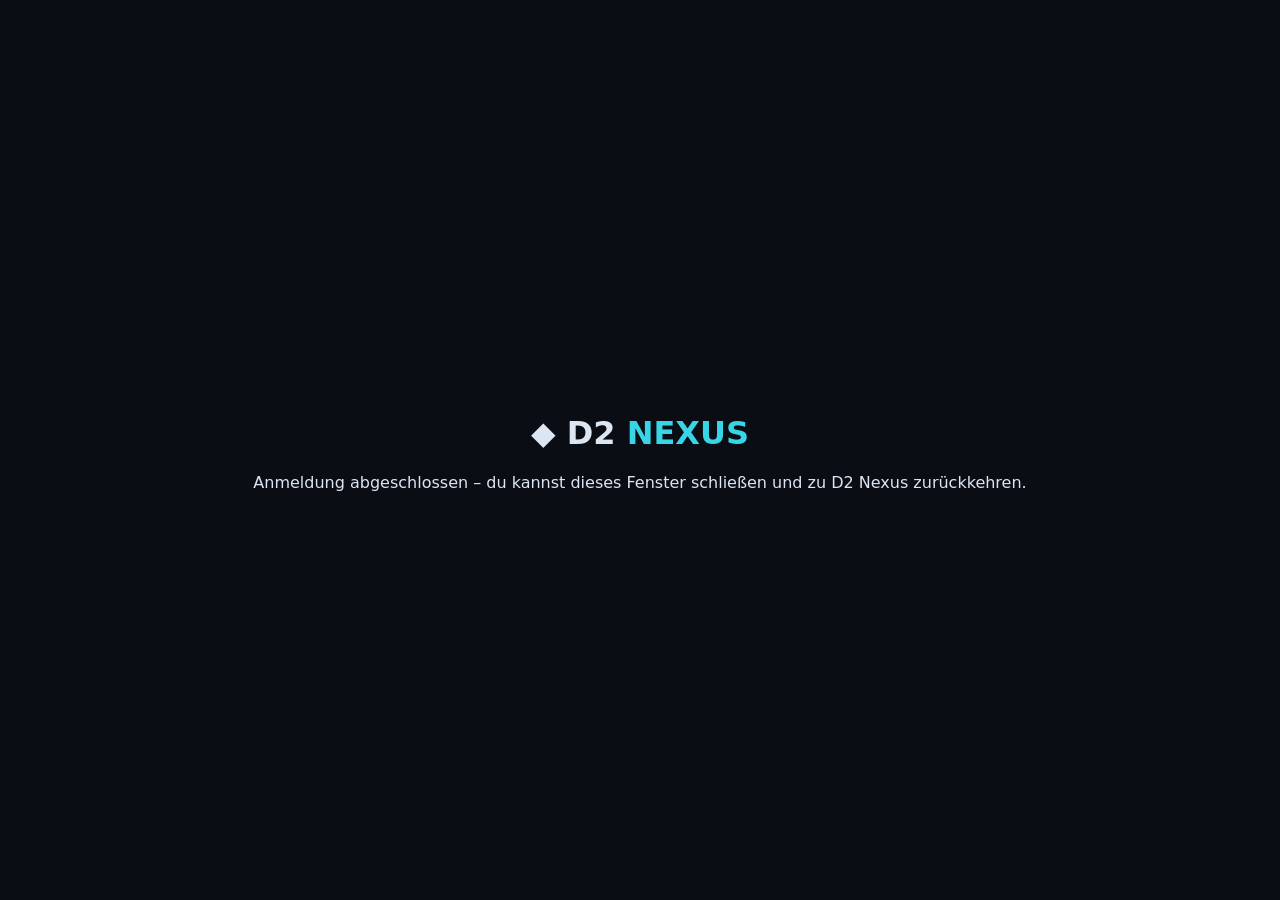
<file: d2-callback/index.html>
<!doctype html><html lang="de"><head><meta charset="utf-8"><meta name="viewport" content="width=device-width,initial-scale=1"><meta name="robots" content="noindex"><title>D2 Nexus – Anmeldung</title>
<style>body{margin:0;min-height:100vh;display:flex;align-items:center;justify-content:center;background:#0a0d14;color:#dce6f2;font:16px system-ui,sans-serif;text-align:center}b{color:#38d5e6}</style></head>
<body><div><h1>◆ D2 <b>NEXUS</b></h1><p>Anmeldung abgeschlossen – du kannst dieses Fenster schließen und zu D2 Nexus zurückkehren.</p></div>
<script>history.replaceState(null,'',location.pathname)</script></body></html>
</file>
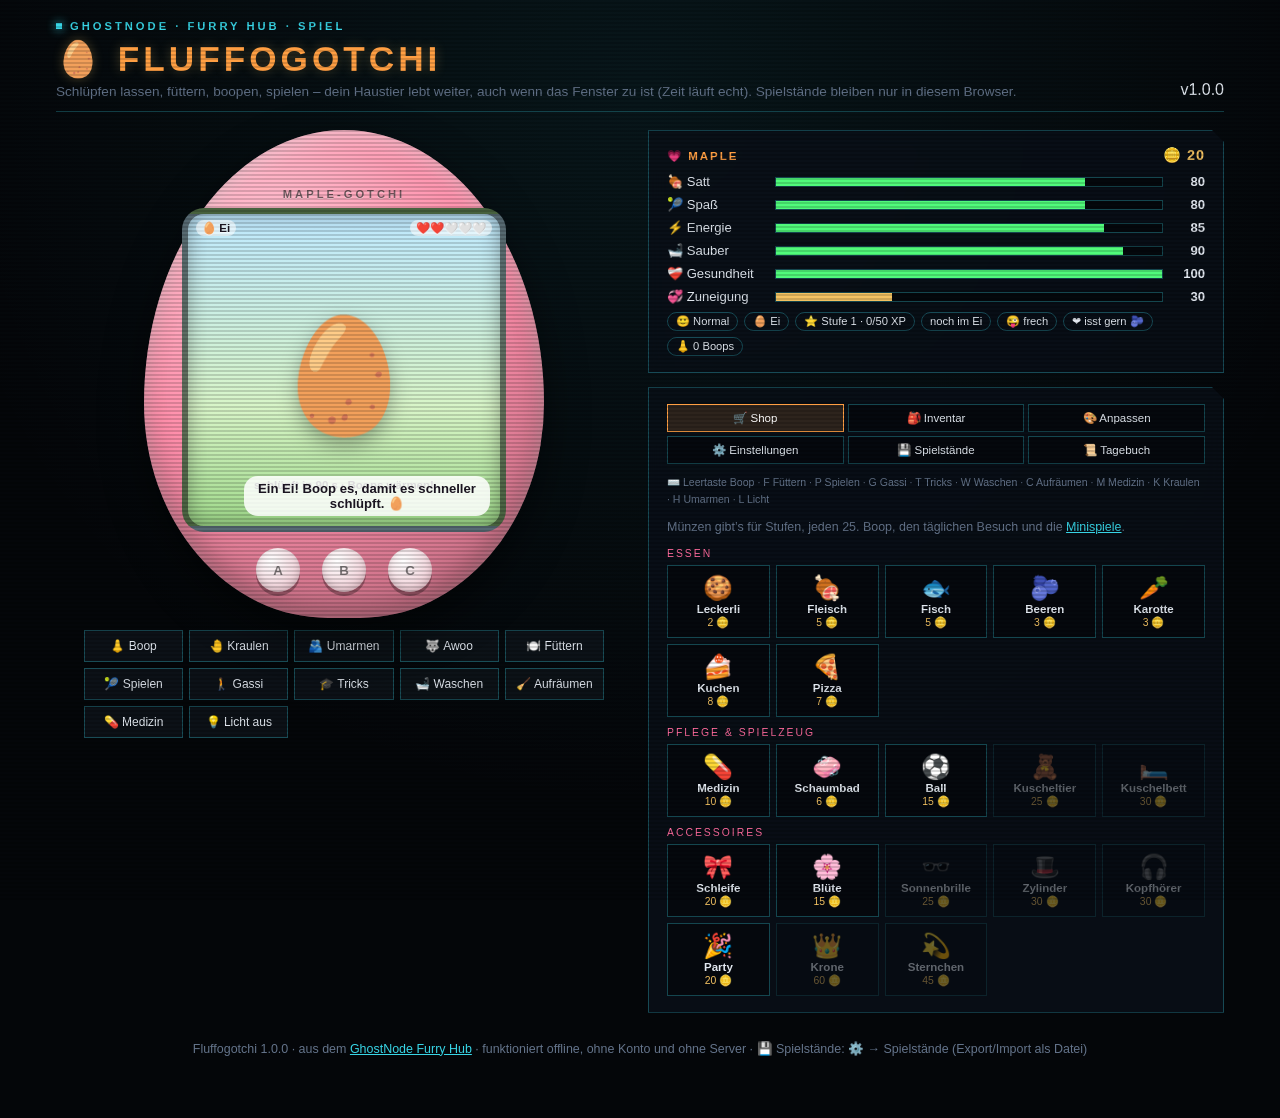
<file: games/fluffogotchi/index.html>
<!DOCTYPE html>
<html lang="de">
<head>
<meta charset="utf-8">
<meta name="viewport" content="width=device-width, initial-scale=1">
<title>Fluffogotchi – dein flauschiges Haustier</title>
<link rel="icon" href="data:image/svg+xml,%3Csvg xmlns='http://www.w3.org/2000/svg' viewBox='0 0 100 100'%3E%3Ctext y='.9em' font-size='90'%3E%F0%9F%A5%9A%3C/text%3E%3C/svg%3E">
<link rel="stylesheet" href="hud.css">
<link rel="stylesheet" href="furhub.css">
<style>
body { padding: 0; display: block; }
.fg-wrap { max-width: 1200px; margin: 0 auto; padding: 20px 16px 50px; }
.fg-head { display: flex; justify-content: space-between; align-items: flex-end; gap: 12px; flex-wrap: wrap; margin-bottom: 18px; border-bottom: 1px solid var(--border-color); padding-bottom: 12px; }
.fg-head h1 { margin: 4px 0 0; color: var(--fh-a, #ff9f43); letter-spacing: 4px; }
.fg-head p { margin: 4px 0 0; color: var(--text-muted); font-size: .85rem; }
.fg-foot { margin-top: 28px; color: var(--text-muted); font-size: .78rem; text-align: center; }
.fg-foot a { color: var(--accent-cyan); }
</style>
</head>
<body class="fh">
<div class="fg-wrap">
    <header class="fg-head">
        <div><div class="hud-tag">GhostNode · Furry Hub · Spiel</div><h1>🥚 FLUFFOGOTCHI</h1><p>Schlüpfen lassen, füttern, boopen, spielen – dein Haustier lebt weiter, auch wenn das Fenster zu ist (Zeit läuft echt). Spielstände bleiben nur in diesem Browser.</p></div>
        <div class="fg-ver">v1.0.0</div>
    </header>
    <!-- Tamagotchi -->
    <section class="fh-panel" data-panel="tama">
        <div class="tama-layout">
            <div class="tama-col">
                <div class="tama-device" id="tamaDevice">
                    <div class="tama-brand" id="tamaBrand">FLUFFOGOTCHI</div>
                    <div class="tama-screen" id="tamaScreen">
                        <div class="tama-icons" id="tamaIcons"></div>
                        <div class="tama-pet" id="tamaPet" title="Boop!"></div>
                        <div class="tama-poops" id="tamaPoops"></div>
                        <div class="tama-say" id="tamaSay"></div>
                    </div>
                    <div class="tama-hw">
                        <button type="button" data-hw="a" title="A: Boop">A</button>
                        <button type="button" data-hw="b" title="B: Füttern (Trockenfutter)">B</button>
                        <button type="button" data-hw="c" title="C: Ball spielen">C</button>
                    </div>
                </div>
                <div class="tama-quick" id="tamaQuick">
                    <button type="button" class="fh-btn" data-t="boop">👃 Boop</button>
                    <button type="button" class="fh-btn" data-t="pat">🤚 Kraulen</button>
                    <button type="button" class="fh-btn" data-t="hug">🫂 Umarmen</button>
                    <button type="button" class="fh-btn" data-t="awoo">🐺 Awoo</button>
                    <button type="button" class="fh-btn" data-t="feed">🍽️ Füttern</button>
                    <button type="button" class="fh-btn" data-t="play">🎾 Spielen</button>
                    <button type="button" class="fh-btn" data-t="walk">🚶 Gassi</button>
                    <button type="button" class="fh-btn" data-t="tricks">🎓 Tricks</button>
                    <button type="button" class="fh-btn" data-t="wash">🛁 Waschen</button>
                    <button type="button" class="fh-btn" data-t="clean">🧹 Aufräumen</button>
                    <button type="button" class="fh-btn" data-t="medicine">💊 Medizin</button>
                    <button type="button" class="fh-btn" data-t="sleep" id="tamaSleep">💡 Licht aus</button>
                </div>
                <div class="tama-menu" id="tamaMenu" hidden></div>
            </div>
            <div class="tama-side">
                <div class="fh-card"><div class="fh-ct"><span id="tamaTitle">💗 Zustand</span><span class="coins" id="tamaCoins"></span></div><div id="tamaBars"></div><div class="tama-meta" id="tamaMeta"></div></div>
                <div class="fh-card">
                    <div class="tama-tabs"><button type="button" data-tt="shop" class="on">🛒 Shop</button><button type="button" data-tt="bag">🎒 Inventar</button><button type="button" data-tt="custom">🎨 Anpassen</button><button type="button" data-tt="settings">⚙️ Einstellungen</button><button type="button" data-tt="slots">💾 Spielstände</button><button type="button" data-tt="log">📜 Tagebuch</button></div>
                    <p class="muted small tama-keys">⌨️ Leertaste Boop · F Füttern · P Spielen · G Gassi · T Tricks · W Waschen · C Aufräumen · M Medizin · K Kraulen · H Umarmen · L Licht</p>
                    <div id="tamaTab"></div>
                </div>
            </div>
        </div>
    </section>


    <p class="fg-foot">Fluffogotchi 1.0.0 · aus dem <a href="https://ghostnode-labs.dev/furhub.php" target="_blank" rel="noopener">GhostNode Furry Hub</a> · funktioniert offline, ohne Konto und ohne Server · 💾 Spielstände: ⚙️ → Spielstände (Export/Import als Datei)</p>
</div>
<div class="fh-toast" id="fhToast" hidden></div>
<script src="fluffo-core.js"></script>
<script src="fluffo-game.js"></script>
<script>document.addEventListener('DOMContentLoaded', () => { const K = window.FHK; if (K.INIT.tama) K.INIT.tama(); if (K.SHOW.tama) K.SHOW.tama(); });</script>
</body>
</html>
</file>
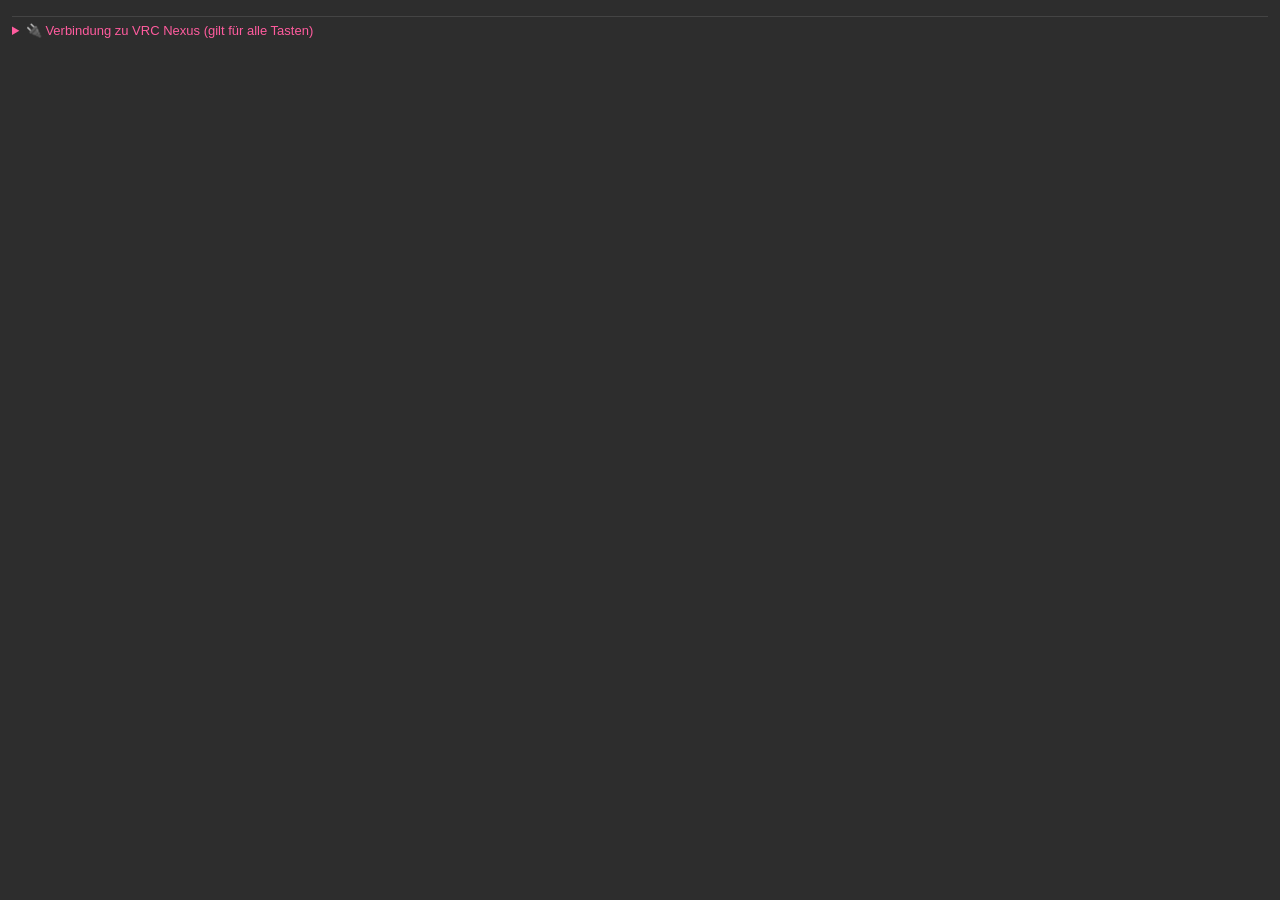
<file: clients/streamdeck-adult/de.ghostnode.vrcnexus.adult.sdPlugin/ui/pi.html>
<!DOCTYPE html>
<html lang="de">
<head>
<meta charset="utf-8">
<title>VRC Nexus 🔞</title>
<style>
    body { background: #2d2d2d; color: #d8d8d8; font: 13px "Segoe UI", -apple-system, sans-serif; margin: 0; padding: 6px 12px 12px; }
    .row { display: flex; align-items: center; margin: 6px 0; gap: 8px; }
    .row > label:first-child { width: 96px; flex: none; color: #969696; text-align: right; }
    input[type=text], input[type=number], input[type=password], select { flex: 1; background: #3d3d3d; color: #d8d8d8; border: 0; border-radius: 3px; padding: 5px 6px; font: inherit; min-width: 0; }
    button { background: #3d3d3d; color: #d8d8d8; border: 1px solid #555; border-radius: 3px; padding: 4px 10px; font: inherit; cursor: pointer; }
    button:hover { border-color: #ff5c9e; }
    details { border-top: 1px solid #444; margin-top: 10px; padding-top: 6px; }
    summary { cursor: pointer; color: #ff5c9e; margin-bottom: 4px; }
    .hint { color: #8a8a8a; font-size: 11px; margin: 2px 0 6px 104px; }
    .ok { color: #50fa7b; } .bad { color: #ff7070; }
    [hidden] { display: none !important; }
</style>
</head>
<body>
<div id="sec-info" hidden><p class="hint" style="margin-left:0" id="infoText"></p></div>
<div id="sec-consent" hidden>
    <div class="row"><label>Drücken</label><select data-s="light"><option value="next">Umschalten (Grün → Gelb → Rot)</option><option value="green">Grün setzen</option><option value="yellow">Gelb setzen</option><option value="red">Rot setzen (Stopp)</option></select></div>
    <div class="hint">Die Taste zeigt die aktuelle Farbe. Rot geht immer – auch wenn die 18+-Tasten gesperrt sind.</div>
</div>
<div id="sec-level" hidden>
    <div class="row"><label>Drücken</label><select data-s="mode"><option value="set">Stärke setzen</option><option value="up">Stärker (+ Schritt)</option><option value="down">Schwächer (− Schritt)</option></select></div>
    <div class="row" data-show="mode=set"><label>Stärke %</label><input type="number" data-s="value" min="0" max="100" step="5" value="30"></div>
    <div class="row" data-show="mode=up"><label>Schritt %</label><input type="number" data-s="step" min="1" max="100" value="10"></div>
    <div class="row" data-show="mode=down"><label>Schritt %</label><input type="number" data-s="step" min="1" max="100" value="10"></div>
</div>
<div id="sec-dial" hidden>
    <div class="row"><label>Schritt %</label><input type="number" data-s="step" min="1" max="50" value="5"></div>
    <div class="hint">Stream Deck +: drehen = Stärke ändern, drücken oder antippen = alles stoppen.</div>
</div>
<div id="sec-pattern" hidden>
    <div class="row"><label>Muster</label><select data-s="id" id="patSel"><option value="">(erst Verbindung testen)</option></select></div>
    <div class="row"><label>Stärke %</label><input type="number" data-s="strength" min="5" max="100" step="5" value="60"></div>
    <div class="row"><label>Tempo</label><input type="number" data-s="speed" min="0.25" max="3" step="0.25" value="1"></div>
    <div class="row"><label>Dauer (s)</label><input type="number" data-s="seconds" min="0" max="3600" value="0"></div>
    <div class="row"><label>Nochmal drücken</label><label><input type="checkbox" data-s="toggle" checked> stoppt das Muster</label></div>
    <div class="hint">0 s = läuft, bis du stoppst. Die Liste enthält auch eigene Muster und Labor-Muster (Zeitleiste/Mixer) aus VRC Nexus.</div>
</div>
<div id="sec-private" hidden>
    <div class="row"><label>Drücken</label><select data-s="mode"><option value="toggle">Umschalten</option><option value="on">Einschalten</option><option value="off">Ausschalten</option></select></div>
</div>
<div id="sec-follow" hidden>
    <div class="row"><label>Drücken</label><select data-s="mode"><option value="toggle">Umschalten</option><option value="on">Einschalten</option><option value="off">Ausschalten</option></select></div>
    <div class="row"><label>Gerät</label><input type="text" data-s="device" placeholder="leer = alle verbundenen Geräte"></div>
    <div class="hint">„Folgt meinem Avatar“ wie in VRC Nexus (einfacher Modus).</div>
</div>
<div id="sec-scene" hidden>
    <div class="row"><label>Drücken</label><select data-s="mode"><option value="toggle">Starten / Beenden</option><option value="start">nur Starten</option><option value="stop">nur Beenden</option></select></div>
    <div class="row"><label>Szene</label><select data-s="id" id="sceneSel"><option value="">einfache Szene (Name + Minuten)</option></select></div>
    <div class="row"><label>Name</label><input type="text" data-s="name" maxlength="40" placeholder="Szene"></div>
    <div class="row"><label>Minuten</label><input type="number" data-s="minutes" min="1" max="240" value="20"></div>
</div>
<div id="sec-fade" hidden>
    <div class="row"><label>Ausklingen (s)</label><input type="number" data-s="seconds" min="5" max="120" value="15"></div>
</div>
<div id="sec-meter" hidden>
    <div class="row"><label>Anzeige</label><select data-s="show"><option value="lust">Lust-Meter</option><option value="level">Aktuelle Stärke</option><option value="both">Beides</option></select></div>
</div>
<div id="sec-infobar" hidden>
    <div class="row"><label>Lust-Meter</label><label><input type="checkbox" data-s="lust" checked> in der zweiten Zeile zeigen</label></div>
    <div class="hint">Nur Stream Deck Neo (Stream-Deck-App ab 7.6): Stärke-Balken, Ampel-Punkt und Meter in der Infoleiste. Sie zeigt nur an – die Touch-Punkte daneben blättern Seiten um und lassen sich von Plugins (noch) nicht belegen.</div>
</div>

<details id="conn">
    <summary>🔌 Verbindung zu VRC Nexus (gilt für alle Tasten)</summary>
    <div class="row"><label>Port</label><input type="number" id="gPort" value="17865"></div>
    <div class="row"><label>Schlüssel</label><input type="password" id="gToken" placeholder="derselbe wie im Plugin „VRC Nexus“"></div>
    <div class="row"><label>Diskret</label><label><input type="checkbox" id="gDiscreet"> neutrale Wörter und Symbole auf den Tasten</label></div>
    <div class="row"><label></label><button type="button" id="test">Verbindung testen</button> <span id="testRes"></span></div>
    <div class="hint">Gleicher Port und gleicher Zugangsschlüssel wie im ersten Plugin (VRC Nexus → Werkzeuge → Stream Deck). Dort zusätzlich „🔞 Stream Deck (zweites Plugin)“ erlauben – sonst zeigen die Tasten „gesperrt“. Panik, Stopp, Safeword und Ampel-Rot gehen immer.</div>
</details>
<script>
let sock = null, uuid = '', actionInfo = {}, settings = {}, globals = {};
const $ = s => document.querySelector(s);
const kind = () => (actionInfo.action || '').split('.').pop();
const INFO = { panic: 'Notaus: stoppt alles Spielzeug und schaltet 18+ in VRC Nexus ganz aus (wie der Panik-Knopf der App). Geht immer.',
    stop: 'Stoppt sofort alle Geräte, Muster und Szenen. Geht immer.', safeword: 'Löst das Safeword aus – was dabei passiert, stellst du in VRC Nexus unter Grenzen & Sicherheit ein. Geht immer.',
    surprise: 'Startet ein zufälliges Muster für 20–60 Sekunden.' };
function send(event, payload) { sock.send(JSON.stringify(Object.assign({ event, context: uuid }, payload !== undefined ? { payload } : {}))); }
function showDeps() {
    document.querySelectorAll('[data-show]').forEach(el => {
        const [k, v] = el.dataset.show.split('=');
        const box = el.closest('[id^=sec-]');
        const cur = (box.querySelector('[data-s="' + k + '"]') || {}).value;
        el.hidden = cur !== v;
    });
}
function fill() {
    const k = kind();
    const sec = $('#sec-' + k) || (INFO[k] ? $('#sec-info') : null);
    if (sec) sec.hidden = false;
    if (INFO[k]) $('#infoText').textContent = INFO[k];
    document.querySelectorAll('#sec-' + k + ' [data-s]').forEach(el => {
        const v = settings[el.dataset.s];
        if (el.type === 'checkbox') { if (v !== undefined) el.checked = !!v; } else if (v !== undefined) el.value = v;
    });
    showDeps();
}
document.addEventListener('input', e => {
    const el = e.target.closest('[data-s]');
    if (!el) return;
    settings[el.dataset.s] = el.type === 'checkbox' ? el.checked : el.value;
    send('setSettings', settings);
    showDeps();
});
function saveGlobals() { globals = { port: Number($('#gPort').value) || 17865, token: $('#gToken').value.trim(), discreet: $('#gDiscreet').checked }; send('setGlobalSettings', globals); }
$('#gPort').addEventListener('change', saveGlobals);
$('#gToken').addEventListener('change', saveGlobals);
$('#gDiscreet').addEventListener('change', saveGlobals);
$('#test').addEventListener('click', () => { saveGlobals(); $('#testRes').textContent = '…'; setTimeout(() => sock.send(JSON.stringify({ action: actionInfo.action, event: 'sendToPlugin', context: uuid, payload: { cmd: 'test' } })), 300); });

window.connectElgatoStreamDeckSocket = function (port, inUuid, registerEvent, info, inActionInfo) {
    uuid = inUuid;
    actionInfo = JSON.parse(inActionInfo || '{}');
    settings = (actionInfo.payload && actionInfo.payload.settings) || {};
    sock = new WebSocket('ws://127.0.0.1:' + port);
    sock.onopen = () => { sock.send(JSON.stringify({ event: registerEvent, uuid })); send('getGlobalSettings'); fill(); };
    sock.onmessage = e => {
        const m = JSON.parse(e.data);
        if (m.event === 'didReceiveGlobalSettings') {
            globals = m.payload.settings || {};
            $('#gPort').value = globals.port || 17865;
            $('#gToken').value = globals.token || '';
            $('#gDiscreet').checked = !!globals.discreet;
            if (!globals.token) $('#conn').open = true;
        }
        if (m.event === 'sendToPropertyInspector' && m.payload.cmd === 'test') {
            const r = $('#testRes'), st = m.payload.state;
            if (!m.payload.ok) { r.className = 'bad'; r.textContent = '✖ ' + m.payload.error; $('#conn').open = true; return; }
            if (st.locked) { r.className = 'bad'; r.textContent = '🔒 verbunden, aber gesperrt: ' + st.reason; $('#conn').open = true; return; }
            r.className = 'ok'; r.textContent = '✔ verbunden' + (st.toys ? ' · ' + st.devices + ' Gerät(e)' : '');
            const opt = (l, cur) => l.map(x => '<option value="' + String(x.id).replace(/["<>&]/g, '') + '"' + (x.id === cur ? ' selected' : '') + '>' + String(x.name).replace(/[<>&]/g, '') + '</option>').join('');
            if ($('#patSel')) $('#patSel').innerHTML = (st.patterns || []).length ? '<option value="">– Muster wählen –</option>' + opt(st.patterns, settings.id) : '<option value="">(keine Muster – Intiface verbunden?)</option>';
            if ($('#sceneSel')) $('#sceneSel').innerHTML = '<option value="">einfache Szene (Name + Minuten)</option>' + opt(st.scenes || [], settings.id);
        }
    };
};
</script>
</body>
</html>
</file>
<file: games/fluffogotchi/hud.css>
@import url("format.css");
/* Gemeinsamer HUD-Look für neue Seiten (Countdown, Link-Check) */
:root {
    --bg-color: #040609;
    --panel-bg: rgba(10, 16, 24, 0.85);
    --panel-hover: rgba(18, 28, 42, 0.95);
    --accent-gold: #f3c262;
    --accent-cyan: #38d5e6;
    --accent-red: #ff5555;
    --accent-green: #50fa7b;
    --accent-purple: #bd93f9;
    --accent-glow: rgba(56, 213, 230, 0.3);
    --text-main: #e2e8f0;
    --text-muted: #64748b;
    --border-color: rgba(56, 213, 230, 0.3);
    --cut-sm: polygon(0 0, calc(100% - 8px) 0, 100% 8px, 100% 100%, 0 100%);
    --cut-md: polygon(0 0, calc(100% - 12px) 0, 100% 12px, 100% 100%, 0 100%);
}

* { box-sizing: border-box; }

body {
    font-family: "Segoe UI", Roboto, -apple-system, sans-serif;
    background-color: var(--bg-color);
    background-image:
        radial-gradient(circle at 50% 10%, rgba(56, 213, 230, 0.08), transparent 70%),
        linear-gradient(rgba(4, 6, 9, 0.9), rgba(4, 6, 9, 0.98));
    background-attachment: fixed;
    color: var(--text-main);
    margin: 0;
    padding: 40px 20px;
    min-height: 100vh;
    display: flex;
    flex-direction: column;
    align-items: center;
}

body::before {
    content: "";
    position: fixed;
    inset: 0;
    background: linear-gradient(rgba(18, 16, 16, 0) 50%, rgba(0, 0, 0, 0.3) 50%);
    background-size: 100% 4px;
    z-index: 1;
    pointer-events: none;
    opacity: 0.5;
}

.wrapper { width: 100%; max-width: 950px; position: relative; z-index: 2; }

.nav-bar { display: flex; justify-content: space-between; align-items: center; gap: 10px; flex-wrap: wrap; margin-bottom: 20px; }
.nav-back, .nav-tab {
    display: inline-flex; align-items: center; gap: 8px; color: var(--accent-cyan);
    text-decoration: none; font-size: 0.8rem; font-weight: 700; letter-spacing: 2px;
    text-transform: uppercase; padding: 6px 14px; background: rgba(56, 213, 230, 0.08);
    border: 1px solid var(--border-color); clip-path: var(--cut-sm); transition: all 0.2s ease;
}
.nav-back:hover, .nav-tab:hover, .nav-tab.active { background: rgba(56, 213, 230, 0.2); border-color: var(--accent-cyan); color: #fff; }
.nav-tabs { display: flex; gap: 10px; flex-wrap: wrap; }

header { margin-bottom: 25px; border-bottom: 2px solid var(--border-color); padding-bottom: 15px; }
.hud-tag { font-size: 0.7rem; letter-spacing: 3px; color: var(--accent-cyan); text-transform: uppercase; font-weight: 700; margin-bottom: 6px; display: flex; align-items: center; gap: 8px; }
.hud-tag::before { content: ""; width: 6px; height: 6px; background: var(--accent-cyan); box-shadow: 0 0 10px var(--accent-cyan); }
h1 { font-size: 2.2rem; font-weight: 800; letter-spacing: 4px; margin: 0; text-transform: uppercase; color: var(--accent-gold); text-shadow: 0 0 12px rgba(243, 194, 98, 0.3); }
.subtitle { color: var(--text-muted); margin: 6px 0 0; font-size: 0.85rem; letter-spacing: 2px; text-transform: uppercase; }

.panel { background-color: var(--panel-bg); border: 1px solid var(--border-color); padding: 20px; margin-bottom: 25px; clip-path: var(--cut-md); backdrop-filter: blur(10px); }
.panel-title { font-size: 0.85rem; letter-spacing: 2px; color: var(--accent-cyan); text-transform: uppercase; font-weight: 700; margin-bottom: 15px; border-bottom: 1px solid var(--border-color); padding-bottom: 8px; display: flex; justify-content: space-between; align-items: center; gap: 10px; flex-wrap: wrap; }

label.field { display: block; font-size: 0.7rem; color: var(--text-muted); text-transform: uppercase; letter-spacing: 1px; margin-bottom: 4px; }
input, select, textarea { background-color: rgba(4, 6, 9, 0.95); border: 1px solid var(--border-color); color: #fff; padding: 10px 14px; font-size: 0.9rem; outline: none; width: 100%; letter-spacing: 1px; font-family: inherit; color-scheme: dark; }
input:focus, select:focus, textarea:focus { border-color: var(--accent-cyan); box-shadow: 0 0 10px var(--accent-glow); }
input[type="checkbox"] { width: auto; accent-color: var(--accent-cyan); }

.btn { display: inline-block; text-decoration: none; background-color: rgba(56, 213, 230, 0.15); border: 1px solid var(--accent-cyan); color: var(--accent-cyan); padding: 10px 20px; font-weight: 700; letter-spacing: 2px; cursor: pointer; text-transform: uppercase; font-size: 0.8rem; transition: all 0.2s ease; font-family: inherit; }
.btn:hover { background-color: var(--accent-cyan); color: #040609; box-shadow: 0 0 12px var(--accent-cyan); }
.btn-gold { background-color: rgba(243, 194, 98, 0.15); border-color: var(--accent-gold); color: var(--accent-gold); }
.btn-gold:hover { background-color: var(--accent-gold); box-shadow: 0 0 12px var(--accent-gold); color: #040609; }
.btn-danger { background-color: rgba(255, 85, 85, 0.15); border-color: var(--accent-red); color: var(--accent-red); }
.btn-danger:hover { background-color: var(--accent-red); box-shadow: 0 0 12px var(--accent-red); color: #040609; }
.btn-sm { padding: 4px 9px; font-size: 0.62rem; }

.badge { display: inline-block; padding: 2px 7px; font-size: 0.65rem; font-weight: 700; letter-spacing: 1px; text-transform: uppercase; border: 1px solid currentColor; white-space: nowrap; }
.empty-msg { text-align: center; color: var(--text-muted); padding: 20px; font-size: 0.8rem; letter-spacing: 2px; text-transform: uppercase; border: 1px dashed var(--border-color); }
.notice { border: 1px solid var(--accent-green); background: rgba(80, 250, 123, 0.08); padding: 12px 16px; margin-bottom: 20px; font-size: 0.85rem; }

.modal-overlay { position: fixed; inset: 0; background: rgba(4, 6, 9, 0.85); display: none; justify-content: center; align-items: center; z-index: 1000; backdrop-filter: blur(6px); }
.modal-box { background-color: var(--panel-bg); border: 1px solid var(--accent-cyan); width: 100%; max-width: 520px; padding: 25px; clip-path: polygon(0 0, calc(100% - 14px) 0, 100% 14px, 100% 100%, 0 100%); box-shadow: 0 0 25px var(--accent-glow); position: relative; margin: 0 12px; max-height: 92vh; overflow-y: auto; }
.modal-close { position: absolute; top: 15px; right: 20px; background: none; border: none; color: var(--accent-red); font-size: 1.3rem; font-weight: bold; cursor: pointer; }

:focus-visible { outline: 2px solid var(--accent-cyan); outline-offset: 2px; }

@media (max-width: 700px) {
    body { padding: 20px 14px; }
    h1 { font-size: 1.6rem; letter-spacing: 2px; }
    .nav-bar { flex-direction: column; align-items: flex-start; }
}
</file>
<file: games/fluffogotchi/furhub.css>
/* Furry Hub – warmer, verspielter Look im HUD-Stil */
.fh { --fh-a: #ff9f43; --fh-b: #ff6b9d; --fh-c: #7bd88f; }
.fh-wrap { max-width: 1240px; }
.muted { color: var(--text-muted); }
.small { font-size: 0.78rem; }
.fh a { color: var(--accent-cyan); }

/* Kopf */
.fh-head { display: flex; align-items: center; gap: 18px; flex-wrap: wrap; text-align: left; margin-bottom: 18px; }
.fh-head h1 { margin: 2px 0; background: linear-gradient(90deg, var(--fh-a), var(--fh-b)); -webkit-background-clip: text; background-clip: text; color: transparent; }
.fh-head .subtitle { margin: 0; }
.fh-head > div:nth-child(2) { flex: 1; min-width: 220px; }
.fh-logo { font-size: 3.4rem; line-height: 1; background: none; border: 0; cursor: pointer; filter: drop-shadow(0 0 14px rgba(255, 159, 67, 0.45)); transition: transform 0.2s; }
.fh-logo:hover { transform: rotate(-8deg) scale(1.05); }
.fh-logo.spin { animation: fhSpin 0.6s ease; }
@keyframes fhSpin { 50% { transform: rotate(200deg) scale(1.2); } 100% { transform: rotate(360deg); } }
.fh-counters { display: flex; gap: 8px; flex-wrap: wrap; }
.fh-counter { min-width: 92px; padding: 8px 12px; text-align: center; background: var(--panel-bg); border: 1px solid rgba(255, 159, 67, 0.35); clip-path: var(--cut-sm); }
.fh-counter span { font-size: 1.2rem; }
.fh-counter b { display: block; font-size: 1.15rem; color: #fff; font-variant-numeric: tabular-nums; }
.fh-counter small { font-size: 0.6rem; letter-spacing: 1.5px; text-transform: uppercase; color: var(--text-muted); }

/* Reiter */
.fh-tabs { display: flex; gap: 6px; overflow-x: auto; padding-bottom: 6px; margin-bottom: 18px; scrollbar-width: thin; }
.fh-tabs button { flex: 0 0 auto; display: inline-flex; align-items: center; gap: 6px; padding: 8px 14px; font: inherit; font-size: 0.8rem; letter-spacing: 1px; color: var(--text-main);
    background: rgba(14, 20, 27, 0.75); border: 1px solid var(--border-color); cursor: pointer; transition: all 0.15s; }
.fh-tabs button:hover { border-color: var(--fh-a); }
.fh-tabs button.active { background: linear-gradient(90deg, rgba(255, 159, 67, 0.22), rgba(255, 107, 157, 0.18)); border-color: var(--fh-a); color: #fff; }
.fh-tabs button span { font-size: 1rem; }

/* Karten & Knöpfe */
.fh-card { background: var(--panel-bg); border: 1px solid var(--border-color); padding: 16px 18px; clip-path: var(--cut-md); backdrop-filter: blur(10px); min-width: 0; }
.fh-card.empty { grid-column: 1 / -1; text-align: center; color: var(--text-muted); }
.fh-ct { font-size: 0.72rem; letter-spacing: 2px; text-transform: uppercase; color: var(--fh-a); margin-bottom: 10px; font-weight: 700; display: flex; align-items: center; gap: 8px; justify-content: space-between; }
.fh-ct small { color: var(--text-muted); letter-spacing: 1px; }
.fh-btn { display: inline-flex; align-items: center; justify-content: center; gap: 6px; padding: 8px 14px; font: inherit; font-size: 0.85rem; color: var(--text-main); cursor: pointer; text-decoration: none;
    background: rgba(14, 20, 27, 0.8); border: 1px solid var(--border-color); transition: all 0.15s; }
.fh-btn:hover:not(:disabled) { border-color: var(--fh-a); color: #fff; background: rgba(255, 159, 67, 0.1); }
.fh-btn:active:not(:disabled) { transform: scale(0.96); }
.fh-btn:disabled { opacity: 0.5; cursor: default; }
.fh-btn.sm { padding: 4px 10px; font-size: 0.75rem; }
.fh-btn.gold { border-color: var(--accent-gold); color: var(--accent-gold); }
.fh-btn.gold:hover { background: rgba(243, 194, 98, 0.15); }
.fh-btn.danger { border-color: rgba(255, 85, 85, 0.6); color: var(--accent-red); }
.fh-btn.on { border-color: var(--fh-b); background: rgba(255, 107, 157, 0.15); color: #fff; }
.fh-toolbar { display: flex; gap: 10px; align-items: center; flex-wrap: wrap; margin-bottom: 14px; }
.fh-toolbar input[type=search] { flex: 1; min-width: 200px; }
.fh-toolbar select { width: auto; }
.nav-tabs button.nav-tab { font: inherit; cursor: pointer; }
.nav-tab.active { border-color: var(--fh-a) !important; }

/* Start */
.fh-grid { display: grid; grid-template-columns: repeat(3, minmax(0, 1fr)); gap: 14px; }
.fh-card.wide { grid-column: span 3; }
.fh-card p { line-height: 1.6; margin: 0 0 10px; }
.fh-card.fact { border-color: rgba(123, 216, 143, 0.4); }
.fh-card.prompt { border-color: rgba(255, 107, 157, 0.4); }
.fh-cd { display: grid; grid-template-columns: 26px 1fr auto; gap: 8px; align-items: center; padding: 6px 0; border-bottom: 1px solid rgba(56, 213, 230, 0.07); font-size: 0.85rem; }
.fh-cd small { color: var(--fh-a); font-size: 0.75rem; }
.rand-link { margin-bottom: 10px; min-height: 48px; }
.rand-link a { display: block; font-weight: 700; font-size: 1rem; }
.rand-link small { color: var(--text-muted); font-size: 0.75rem; }
.sotd-body { display: flex; gap: 12px; align-items: center; }
.sotd-face { width: 96px; flex-shrink: 0; }
.sotd-body b { display: block; font-size: 1.05rem; color: #fff; }
.sotd-body small { display: block; color: var(--text-muted); font-size: 0.75rem; margin-bottom: 4px; }
.ach-grid { display: grid; grid-template-columns: repeat(auto-fill, minmax(150px, 1fr)); gap: 8px; }
.ach { display: grid; grid-template-columns: 30px 1fr; column-gap: 8px; align-items: center; padding: 8px; border: 1px dashed var(--border-color); opacity: 0.45; font-size: 0.8rem; }
.ach span { grid-row: span 2; font-size: 1.4rem; text-align: center; }
.ach small { font-size: 0.66rem; color: var(--text-muted); }
.ach.on { opacity: 1; border-style: solid; border-color: rgba(243, 194, 98, 0.55); background: rgba(243, 194, 98, 0.06); }
.ach.on b { color: var(--accent-gold); }
.quick-btns { display: grid; grid-template-columns: repeat(auto-fill, minmax(110px, 1fr)); gap: 8px; margin-bottom: 10px; }
.quick-btns button { display: flex; flex-direction: column; align-items: center; gap: 4px; padding: 12px 6px; font: inherit; font-size: 0.72rem; letter-spacing: 1px; color: var(--text-main); cursor: pointer;
    background: rgba(4, 6, 9, 0.6); border: 1px solid var(--border-color); transition: all 0.15s; }
.quick-btns button b { font-size: 1.6rem; }
.quick-btns button:hover { border-color: var(--fh-a); transform: translateY(-2px); }

/* Avatar */
.fh-sona { display: block; width: 100%; height: auto; }
.fh-nose { transition: transform 0.15s; }

/* Boop */
.boop-layout { display: grid; grid-template-columns: minmax(0, 1.4fr) minmax(0, 1fr); gap: 14px; }
.boop-stage { text-align: center; position: relative; }
.boop-pick { display: flex; justify-content: center; margin-bottom: 10px; font-size: 0.8rem; color: var(--text-muted); }
.boop-pick select { width: auto; margin-left: 6px; }
.boop-face { width: min(360px, 80vw); margin: 0 auto; cursor: pointer; user-select: none; -webkit-tap-highlight-color: transparent; filter: drop-shadow(0 10px 30px rgba(0, 0, 0, 0.45)); }
.boop-face.booped { animation: fhSquish 0.35s ease; }
.boop-face.booped .fh-nose { transform: scale(0.75, 0.6); }
@keyframes fhSquish { 30% { transform: scale(1.06, 0.94); } 60% { transform: scale(0.97, 1.03); } }
.boop-combo { height: 28px; font-weight: 800; font-size: 1.2rem; color: var(--fh-b); letter-spacing: 2px; margin: 6px 0; text-shadow: 0 0 12px rgba(255, 107, 157, 0.6); }
.boop-actions { display: flex; gap: 8px; justify-content: center; flex-wrap: wrap; margin-bottom: 8px; }
.boop-side { display: flex; flex-direction: column; gap: 14px; }
.my-boops { display: grid; grid-template-columns: 1fr 1fr; gap: 8px; }
.my-boops > div { display: grid; grid-template-columns: 30px 1fr; column-gap: 6px; align-items: center; padding: 8px; background: rgba(4, 6, 9, 0.5); border: 1px solid rgba(255, 159, 67, 0.2); }
.my-boops span { grid-row: span 2; font-size: 1.3rem; }
.my-boops b { color: #fff; font-size: 1.1rem; font-variant-numeric: tabular-nums; }
.my-boops small { font-size: 0.66rem; color: var(--text-muted); }
.my-boops p { grid-column: 1 / -1; margin: 0; }
.boop-top { list-style: none; padding: 0; margin: 0; }
.boop-top li { display: grid; grid-template-columns: 34px 1fr auto; gap: 6px; padding: 6px 2px; border-bottom: 1px solid rgba(56, 213, 230, 0.07); font-size: 0.88rem; }
.boop-top li.muted { display: block; }
.boop-top li span:last-child { font-variant-numeric: tabular-nums; color: var(--fh-a); }

/* Baukasten */
.sona-layout { display: grid; grid-template-columns: minmax(0, 0.9fr) minmax(0, 1.1fr); gap: 14px; align-items: start; }
.sona-preview { position: sticky; top: 12px; text-align: center; }
.sona-svg { width: min(320px, 70vw); margin: 0 auto 10px; filter: drop-shadow(0 10px 30px rgba(0, 0, 0, 0.45)); }
.sona-name b { display: block; font-size: 1.35rem; color: #fff; }
.sona-name small { color: var(--text-muted); }
.sona-traits, .com-traits { display: flex; flex-wrap: wrap; gap: 5px; justify-content: center; margin: 8px 0; }
.sona-traits span, .com-traits span { font-size: 0.7rem; padding: 2px 8px; border: 1px solid rgba(255, 107, 157, 0.4); color: #ffc2d6; border-radius: 20px; }
.sona-tools { display: flex; flex-wrap: wrap; gap: 6px; justify-content: center; margin-top: 10px; }
.expr-row { margin-top: 10px; font-size: 0.75rem; color: var(--text-muted); }
.expr-row button { background: none; border: 1px solid transparent; font-size: 1.2rem; cursor: pointer; padding: 2px 4px; }
.expr-row button.on, .expr-row button:hover { border-color: var(--fh-a); }
.sona-form label { display: block; font-size: 0.72rem; letter-spacing: 1px; color: var(--text-muted); margin-bottom: 10px; }
.sona-form input, .sona-form select, .sona-form textarea { margin-top: 4px; }
.sona-form .inl { display: flex; gap: 6px; }
.sona-form .inl input { flex: 1; }
.f2 { display: grid; grid-template-columns: 1fr 1fr; gap: 10px; }
.sona-form .sub { font-size: 0.68rem; letter-spacing: 2px; text-transform: uppercase; color: var(--fh-b); margin: 6px 0 8px; display: flex; gap: 8px; align-items: center; }
.colors { display: grid; grid-template-columns: repeat(auto-fill, minmax(124px, 1fr)); gap: 6px; margin-bottom: 8px; }
.colors .col { display: flex; align-items: center; gap: 6px; margin: 0; padding: 4px; border: 1px solid var(--border-color); background: rgba(4, 6, 9, 0.5); font-size: 0.7rem; }
.colors input[type=color] { width: 30px; height: 26px; padding: 0; margin: 0; border: 0; background: none; cursor: pointer; flex-shrink: 0; }
.shapes { display: grid; grid-template-columns: repeat(3, minmax(0, 1fr)); gap: 8px; }
.checks { display: flex; gap: 16px; flex-wrap: wrap; margin: 2px 0 6px; }
.checks label { display: flex; align-items: center; gap: 6px; font-size: 0.8rem; color: var(--text-main); letter-spacing: 0; }
.checks input { width: auto; margin: 0; }
.traits { display: flex; flex-wrap: wrap; gap: 6px; margin-bottom: 12px; }
.chip { display: inline-flex; align-items: center; border: 1px solid rgba(255, 107, 157, 0.4); border-radius: 20px; padding: 2px 4px 2px 10px; background: rgba(255, 107, 157, 0.06); }
.chip input { width: 150px; background: none; border: 0; padding: 2px 0; margin: 0 !important; font-size: 0.8rem; color: #ffc2d6; }
.chip button { background: none; border: 0; color: var(--text-muted); cursor: pointer; font-size: 1rem; padding: 0 4px; }
.chip.add { padding: 4px 12px; color: var(--fh-b); cursor: pointer; font: inherit; }
.sona-save { display: flex; gap: 8px; align-items: center; flex-wrap: wrap; }

/* Community */
.com-grid { display: grid; grid-template-columns: repeat(auto-fill, minmax(250px, 1fr)); gap: 14px; }
.com-card { background: var(--panel-bg); border: 1px solid var(--border-color); clip-path: var(--cut-md); display: flex; flex-direction: column; transition: border-color 0.2s, transform 0.2s; }
.com-card:hover { border-color: var(--fh-a); transform: translateY(-3px); }
.com-face { padding: 14px 14px 0; }
.com-body { padding: 10px 14px 14px; display: flex; flex-direction: column; flex: 1; }
.com-body b { font-size: 1.1rem; color: #fff; }
.com-body > small { color: var(--text-muted); font-size: 0.75rem; }
.com-body p { font-size: 0.82rem; line-height: 1.5; color: var(--text-main); margin: 4px 0 8px; overflow-wrap: anywhere; }
.com-traits { justify-content: flex-start; }
.com-foot { display: flex; flex-wrap: wrap; gap: 6px; align-items: center; margin-top: auto; }
.com-foot .owner { flex: 1; font-size: 0.72rem; min-width: 100px; }
.like.on { border-color: var(--fh-b); color: #fff; background: rgba(255, 107, 157, 0.18); }
.like i { font-style: normal; }

/* Begleiter */
.pet-layout { display: grid; grid-template-columns: minmax(0, 1.2fr) minmax(0, 1fr); gap: 14px; }
.pet-stage { text-align: center; }
.pet-name { display: flex; align-items: center; justify-content: center; gap: 8px; flex-wrap: wrap; font-size: 1.2rem; }
.pet-name b { color: #fff; }
.pet-lvl { font-size: 0.72rem; color: var(--accent-gold); letter-spacing: 1px; width: 100%; }
.pet-face { position: relative; width: min(300px, 70vw); margin: 10px auto; cursor: pointer; animation: fhBreathe 3.5s ease-in-out infinite; }
.pet-face.bounce { animation: fhBounce 0.7s ease; }
.pet-face .zzz { position: absolute; top: 4%; right: 6%; font-size: 2rem; animation: fhZ 2s ease-in-out infinite; }
@keyframes fhBreathe { 50% { transform: scale(1.02, 0.985); } }
@keyframes fhBounce { 25% { transform: translateY(-30px) rotate(-6deg); } 50% { transform: translateY(0); } 70% { transform: translateY(-12px) rotate(4deg); } }
@keyframes fhZ { 50% { transform: translate(6px, -10px); opacity: 0.5; } }
.pet-say { min-height: 1.6em; font-size: 0.95rem; color: #ffd9e6; margin-bottom: 12px; }
.pet-say.pop { animation: fhPop 0.35s ease; }
@keyframes fhPop { 0% { transform: scale(0.8); opacity: 0; } }
.pet-actions { display: flex; flex-wrap: wrap; gap: 6px; justify-content: center; }
.pbar { display: grid; grid-template-columns: 100px 1fr 34px; gap: 8px; align-items: center; margin-bottom: 8px; font-size: 0.82rem; }
.pbar > div { height: 10px; background: rgba(4, 6, 9, 0.7); border: 1px solid var(--border-color); }
.pbar i { display: block; height: 100%; transition: width 0.4s; }
.pbar b { text-align: right; font-variant-numeric: tabular-nums; }
.pet-log { list-style: none; padding: 0; margin: 0 0 10px; max-height: 220px; overflow-y: auto; font-size: 0.8rem; }
.pet-log li { padding: 4px 0; border-bottom: 1px solid rgba(56, 213, 230, 0.07); }
.pet-log small { color: var(--text-muted); margin-right: 6px; }

/* Bingo */
.bingo-title { font-size: 1rem; }
.bingo { display: grid; grid-template-columns: repeat(5, minmax(0, 1fr)); gap: 6px; max-width: 760px; margin: 0 auto; }
.bc { aspect-ratio: 1; padding: 6px; font: inherit; font-size: 0.78rem; line-height: 1.25; color: var(--text-main); background: var(--panel-bg); border: 1px solid var(--border-color); cursor: pointer;
    display: flex; align-items: center; justify-content: center; text-align: center; transition: all 0.15s; overflow-wrap: anywhere; position: relative; }
.bc:hover { border-color: var(--fh-a); }
.bc.on { background: rgba(255, 159, 67, 0.18); border-color: var(--fh-a); color: #fff; }
.bc.on::after { content: '🐾'; position: absolute; font-size: 2.4rem; opacity: 0.22; pointer-events: none; }
.bc.line { background: linear-gradient(135deg, rgba(255, 107, 157, 0.35), rgba(255, 159, 67, 0.3)); border-color: var(--fh-b); box-shadow: 0 0 14px rgba(255, 107, 157, 0.35); }
.bc.free { font-weight: 800; color: var(--accent-gold); }

/* Quiz */
.quiz { max-width: 760px; margin: 0 auto; text-align: center; padding: 26px; }
.quiz h2 { font-size: 1.4rem; margin: 6px 0 18px; }
.quiz-big { font-size: 2.6rem; letter-spacing: 6px; }
.quiz-n { font-size: 0.7rem; letter-spacing: 2px; text-transform: uppercase; color: var(--fh-a); }
.quiz-prog { height: 6px; background: rgba(4, 6, 9, 0.7); margin-bottom: 16px; }
.quiz-prog i { display: block; height: 100%; background: linear-gradient(90deg, var(--fh-a), var(--fh-b)); transition: width 0.3s; }
.quiz-a { display: grid; grid-template-columns: 1fr 1fr; gap: 10px; }
.quiz-a .fh-btn { padding: 14px; font-size: 0.95rem; }
.quiz-res { display: grid; grid-template-columns: 220px 1fr; gap: 20px; text-align: left; align-items: center; }
.quiz-res p { line-height: 1.6; }
.quiz-bars { margin: 10px 0 16px; }
.quiz-bars div { display: grid; grid-template-columns: 130px 1fr; gap: 8px; align-items: center; font-size: 0.8rem; margin-bottom: 5px; }
.quiz-bars i { display: block; height: 8px; background: linear-gradient(90deg, var(--fh-a), var(--fh-b)); }

/* Sounds */
.sounds { display: grid; grid-template-columns: repeat(auto-fill, minmax(140px, 1fr)); gap: 10px; }
.snd { position: relative; display: flex; flex-direction: column; align-items: center; gap: 6px; padding: 18px 8px; font: inherit; color: var(--text-main); cursor: pointer;
    background: var(--panel-bg); border: 1px solid var(--border-color); clip-path: var(--cut-sm); transition: all 0.15s; }
.snd span { font-size: 2.2rem; }
.snd b { font-size: 0.8rem; letter-spacing: 1px; }
.snd kbd { position: absolute; top: 6px; right: 8px; font-size: 0.62rem; color: var(--text-muted); border: 1px solid var(--border-color); padding: 0 4px; font-family: inherit; }
.snd:hover { border-color: var(--fh-a); }
.snd.hit { animation: fhHit 0.4s ease; border-color: var(--fh-b); }
@keyframes fhHit { 40% { transform: scale(1.08); background: rgba(255, 107, 157, 0.18); } }
#vol { width: 120px; vertical-align: middle; }

/* OwO */
.owo-layout { display: grid; grid-template-columns: 1fr 1fr; gap: 14px; }
.owo-layout textarea { width: 100%; resize: vertical; }
.owo-modes { display: flex; flex-wrap: wrap; gap: 6px; margin-top: 10px; }
.owo-out { min-height: 160px; white-space: pre-wrap; font-size: 1rem; line-height: 1.6; color: #ffd9e6; overflow-wrap: anywhere; }

/* Glossar */
.gloss { display: grid; grid-template-columns: repeat(auto-fill, minmax(290px, 1fr)); gap: 10px; }
.gl { background: var(--panel-bg); border: 1px solid var(--border-color); border-left: 3px solid var(--fh-a); padding: 12px 14px; }
.gl b { color: #fff; }
.gl p { margin: 4px 0 0; font-size: 0.84rem; line-height: 1.55; color: var(--text-main); }

/* Pfotenabdrücke */
.paw-form { margin-bottom: 14px; }
.paw-row { display: flex; gap: 8px; flex-wrap: wrap; }
.paw-row input[type=text] { flex: 1; min-width: 200px; }
.paw-row input[type=color] { width: 46px; height: 40px; padding: 2px; }
.paws { display: grid; grid-template-columns: repeat(auto-fill, minmax(260px, 1fr)); gap: 14px; }
.paw { position: relative; display: flex; gap: 12px; padding: 14px; background: var(--panel-bg); border: 1px solid color-mix(in srgb, var(--pc) 45%, transparent); transform: rotate(var(--rot)); transition: transform 0.2s; }
.paw:hover { transform: rotate(0) scale(1.02); }
.paw-ic { width: 44px; height: 44px; flex-shrink: 0; filter: drop-shadow(0 0 6px color-mix(in srgb, var(--pc) 60%, transparent)); }
.paw p { margin: 0 0 6px; font-size: 0.9rem; line-height: 1.5; overflow-wrap: anywhere; }
.paw small { color: var(--text-muted); font-size: 0.7rem; }
.paw button { position: absolute; top: 4px; right: 6px; background: none; border: 0; color: var(--text-muted); cursor: pointer; font-size: 1.1rem; }
.paw button:hover { color: var(--accent-red); }

/* Effekte */
.fh-toast { position: fixed; left: 50%; bottom: 24px; transform: translateX(-50%); z-index: 5000; padding: 10px 18px; background: rgba(10, 16, 24, 0.97); border: 1px solid var(--fh-a); color: #fff; font-size: 0.88rem; box-shadow: 0 0 24px rgba(255, 159, 67, 0.3); max-width: calc(100vw - 32px); text-align: center; }
.fh-toast.bad { border-color: var(--accent-red); }
.fh-confetti { position: fixed; top: -40px; z-index: 4000; pointer-events: none; animation: fhFall linear forwards; }
@keyframes fhFall { to { transform: translateY(110vh) rotate(540deg); } }
.fh-float { position: absolute; z-index: 4000; pointer-events: none; font-weight: 800; color: var(--fh-b); font-size: 1.2rem; text-shadow: 0 0 10px rgba(255, 107, 157, 0.7); animation: fhUp 1.1s ease-out forwards; }
.fh-float.heart { font-size: 1.6rem; }
.fh-float.big { font-size: 3rem; position: absolute; }
@keyframes fhUp { to { transform: translateY(-70px) scale(1.3); opacity: 0; } }
.fh-trail { position: absolute; z-index: 3000; pointer-events: none; font-size: 14px; opacity: 0.7; animation: fhFade 0.9s ease-out forwards; }
@keyframes fhFade { to { opacity: 0; } }

@media (max-width: 960px) {
    .fh-grid { grid-template-columns: 1fr 1fr; }
    .fh-card.wide { grid-column: span 2; }
    .boop-layout, .sona-layout, .pet-layout, .owo-layout { grid-template-columns: 1fr; }
    .sona-preview { position: static; }
    .quiz-res { grid-template-columns: 1fr; text-align: center; }
    .quiz-res .quiz-face { width: 180px; margin: 0 auto; }
}
@media (max-width: 600px) {
    .fh-grid { grid-template-columns: 1fr; }
    .fh-card.wide { grid-column: auto; }
    .fh-head { gap: 10px; }
    .fh-logo { font-size: 2.6rem; }
    .fh-counters { width: 100%; }
    .fh-counter { flex: 1; min-width: 70px; padding: 6px 2px; }
    .fh-counter small { font-size: 0.5rem; letter-spacing: 0.3px; }
    .f2, .shapes { grid-template-columns: 1fr 1fr; }
    .quiz-a { grid-template-columns: 1fr; }
    .bc { font-size: 0.6rem; padding: 3px; }
    .bc.on::after { font-size: 1.4rem; }
    .chip input { width: 110px; }
    .pbar { grid-template-columns: 84px 1fr 30px; }
}
@media (prefers-reduced-motion: reduce) { .pet-face, .fh-confetti, .fh-float { animation: none !important; } }
@media print {
    body * { visibility: hidden; }
    .bingo, .bingo * { visibility: visible; }
    .bingo { position: absolute; left: 0; top: 0; width: 100%; }
    .bc { color: #000 !important; background: #fff !important; border: 1px solid #000 !important; }
}

/* ================= Eigene Bilder & Emotionen ================= */
.fh-face-img { display: block; width: 100%; aspect-ratio: 1; object-fit: contain; border-radius: 22px; }
.mode-switch { display: grid; grid-template-columns: 1fr 1fr; gap: 6px; margin: 4px 0 10px; }
.mode-switch.three { grid-template-columns: repeat(3, 1fr); }
.mode-switch button, .seg button, .tpl-pick button, .chips button, .tama-tabs button { font: inherit; font-size: 0.8rem; padding: 7px 10px; cursor: pointer; color: var(--text-main); background: rgba(4, 6, 9, 0.6); border: 1px solid var(--border-color); transition: all 0.15s; }
.mode-switch button.on, .seg button.on, .tpl-pick button.on, .chips button.on, .tama-tabs button.on { border-color: var(--fh-a); background: rgba(255, 159, 67, 0.15); color: #fff; }
.seg { display: inline-flex; }
.seg button + button { border-left: 0; }
.emo-slots { display: grid; grid-template-columns: repeat(auto-fill, minmax(92px, 1fr)); gap: 8px; margin-bottom: 10px; }
.emo-slots.busy { opacity: 0.5; pointer-events: none; }
.emo-slot { position: relative; text-align: center; }
.emo-pic { width: 100%; aspect-ratio: 1; display: flex; align-items: center; justify-content: center; padding: 0; cursor: pointer; background: rgba(4, 6, 9, 0.6); border: 2px dashed var(--border-color); border-radius: 12px; overflow: hidden; transition: border-color 0.15s; }
.emo-pic:hover { border-color: var(--fh-a); }
.emo-pic span { font-size: 2rem; opacity: 0.55; }
.emo-pic img { width: 100%; height: 100%; object-fit: contain; }
.emo-slot.has .emo-pic { border-style: solid; border-color: rgba(255, 159, 67, 0.5); }
.emo-slot small { display: block; font-size: 0.68rem; color: var(--text-muted); margin-top: 3px; }
.emo-x { position: absolute; top: -6px; right: -6px; width: 22px; height: 22px; border-radius: 50%; border: 0; background: var(--accent-red); color: #fff; cursor: pointer; font-size: 0.85rem; line-height: 1; }
.emo-slot.all .emo-pic { border-color: rgba(255, 107, 157, 0.5); }
.f3 { display: grid; grid-template-columns: repeat(3, minmax(0, 1fr)); gap: 10px; }
.inl { display: flex; gap: 6px; }
.inl select, .inl input { flex: 1; }
.com-face.booped, .sotd-face.booped { animation: fhSquish 0.35s ease; }

/* ================= Tamagotchi ================= */
.tama-layout { display: grid; grid-template-columns: minmax(0, 1fr) minmax(0, 1fr); gap: 16px; align-items: start; }
.tama-col { display: flex; flex-direction: column; align-items: center; gap: 12px; }
.tama-device { --shell: #ff8fab; position: relative; width: min(400px, 92vw); padding: 58px 38px 26px; border-radius: 50% 50% 46% 46% / 56% 56% 44% 44%;
    background: radial-gradient(circle at 30% 22%, color-mix(in srgb, var(--shell) 55%, #fff), var(--shell) 45%, color-mix(in srgb, var(--shell) 70%, #000));
    box-shadow: inset 0 -10px 24px rgba(0, 0, 0, 0.25), inset 0 8px 18px rgba(255, 255, 255, 0.35), 0 16px 40px rgba(0, 0, 0, 0.5); }
.tama-brand { text-align: center; font-weight: 900; font-size: 0.7rem; letter-spacing: 3px; color: rgba(0, 0, 0, 0.55); margin-bottom: 8px; text-shadow: 0 1px 0 rgba(255, 255, 255, 0.4); overflow: hidden; white-space: nowrap; text-overflow: ellipsis; }
.tama-screen { position: relative; aspect-ratio: 1; border-radius: 22px; overflow: hidden; border: 6px solid rgba(0, 0, 0, 0.55); box-shadow: inset 0 0 20px rgba(0, 0, 0, 0.35); transition: filter 0.6s; }
.tama-screen.dark { filter: brightness(0.35) saturate(0.6); }
.tama-screen.dark::after { content: '💤'; position: absolute; top: 18%; right: 14%; font-size: 2.2rem; filter: brightness(2.5); animation: fhZ 2s ease-in-out infinite; }
.tama-icons { position: absolute; top: 6px; left: 8px; right: 8px; display: flex; justify-content: space-between; gap: 4px; font-size: 0.72rem; z-index: 3; color: #1a1420; font-weight: 700; text-shadow: 0 1px 0 rgba(255, 255, 255, 0.6); }
.tama-icons span { background: rgba(255, 255, 255, 0.55); padding: 1px 6px; border-radius: 10px; }
.tama-pet { position: absolute; inset: 14% 12% 10%; display: flex; align-items: center; justify-content: center; cursor: pointer; user-select: none; -webkit-tap-highlight-color: transparent; }
.tp-wrap { position: relative; width: calc(100% * var(--sc, 1)); animation: tamaBob 2.6s ease-in-out infinite; filter: drop-shadow(0 8px 10px rgba(0, 0, 0, 0.3)); }
.tp-wrap .fh-sona, .tp-wrap .fh-face-img { border-radius: 22px; }
.tama-pet.squish .tp-wrap { animation: fhSquish 0.35s ease; }
.tama-pet.bounce .tp-wrap { animation: fhBounce 0.7s ease; }
@keyframes tamaBob { 50% { transform: translateY(-5px); } }
.tp-hat { position: absolute; left: 50%; top: -14%; transform: translateX(-50%); font-size: calc(2.6rem * var(--sc, 1) + 0.6rem); pointer-events: none; filter: drop-shadow(0 3px 3px rgba(0, 0, 0, 0.35)); }
.tp-hat.hat-shades { top: 36%; }
.tp-hat.hat-phones { top: 4%; font-size: calc(4rem * var(--sc, 1)); }
.tp-hat.hat-flower, .tp-hat.hat-bow { left: 22%; top: -4%; }
.tama-egg { font-size: 7rem; line-height: 1; animation: eggIdle 2s ease-in-out infinite; filter: drop-shadow(0 8px 10px rgba(0, 0, 0, 0.3)); }
.tama-egg.crack { animation: eggShake 0.5s ease-in-out infinite; }
.tama-egg.wob { animation: eggShake 0.35s ease; }
.egg-time { position: absolute; bottom: 4px; left: 0; right: 0; text-align: center; font-size: 0.72rem; color: #1a1420; font-weight: 700; }
@keyframes eggIdle { 50% { transform: rotate(4deg); } }
@keyframes eggShake { 25% { transform: rotate(-10deg); } 75% { transform: rotate(10deg); } }
.tama-poops { position: absolute; bottom: 6px; left: 10px; display: flex; gap: 2px; z-index: 3; }
.poop { background: none; border: 0; font-size: 1.6rem; cursor: pointer; padding: 0; animation: tamaBob 1.6s ease-in-out infinite; }
.poop:hover { transform: scale(1.2); }
.tama-say { position: absolute; left: 10px; right: 10px; bottom: 10px; z-index: 4; text-align: center; font-size: 0.82rem; color: #1a1420; font-weight: 600; pointer-events: none; }
.tama-say:not(:empty) { background: rgba(255, 255, 255, 0.85); border-radius: 14px; padding: 5px 10px; margin-left: 46px; }
.tama-say.pop { animation: fhPop 0.35s ease; }
.tama-hw { display: flex; justify-content: center; gap: 22px; margin-top: 16px; }
.tama-hw button { width: 44px; height: 44px; border-radius: 50%; border: 0; cursor: pointer; font-weight: 900; color: rgba(0, 0, 0, 0.5);
    background: radial-gradient(circle at 35% 30%, #fff, color-mix(in srgb, var(--shell) 40%, #ddd)); box-shadow: 0 4px 0 rgba(0, 0, 0, 0.3), inset 0 -3px 6px rgba(0, 0, 0, 0.15); }
.tama-hw button:active { transform: translateY(3px); box-shadow: 0 1px 0 rgba(0, 0, 0, 0.3); }
.tama-quick { display: grid; grid-template-columns: repeat(5, minmax(0, 1fr)); gap: 6px; width: 100%; max-width: 520px; }
.tama-quick .fh-btn { padding: 8px 4px; font-size: 0.75rem; flex-direction: column; gap: 2px; }
.tama-menu { width: 100%; max-width: 520px; background: var(--panel-bg); border: 1px solid var(--fh-a); padding: 10px; }
.tm-head { display: flex; justify-content: space-between; align-items: center; font-weight: 700; margin-bottom: 8px; }
.tm-head button { background: none; border: 0; color: var(--text-muted); font-size: 1.2rem; cursor: pointer; }
.tm-items { display: grid; grid-template-columns: repeat(4, minmax(0, 1fr)); gap: 6px; }
.tm-items button { display: flex; flex-direction: column; align-items: center; gap: 2px; padding: 8px 4px; font: inherit; font-size: 0.72rem; color: var(--text-main); background: rgba(4, 6, 9, 0.6); border: 1px solid var(--border-color); cursor: pointer; }
.tm-items button span { font-size: 1.5rem; }
.tm-items button small { color: var(--text-muted); font-size: 0.65rem; }
.tm-items button:disabled { opacity: 0.35; cursor: default; }
.tm-items button:hover:not(:disabled) { border-color: var(--fh-a); }
.tama-side { display: flex; flex-direction: column; gap: 14px; min-width: 0; }
.coins { color: var(--accent-gold); font-size: 0.9rem; letter-spacing: 1px; }
.tama-meta { display: flex; flex-wrap: wrap; gap: 6px; margin-top: 8px; }
.tama-meta span { font-size: 0.7rem; padding: 2px 8px; border: 1px solid var(--border-color); border-radius: 12px; color: var(--text-main); }
.tama-tabs { display: grid; grid-template-columns: repeat(4, 1fr); gap: 4px; margin-bottom: 10px; }
.tama-tabs button { padding: 6px 4px; font-size: 0.72rem; }
#tamaTab .sub { font-size: 0.65rem; letter-spacing: 2px; text-transform: uppercase; color: var(--fh-b); margin: 10px 0 6px; }
#tamaTab label { display: block; font-size: 0.7rem; color: var(--text-muted); letter-spacing: 1px; margin-bottom: 8px; }
.shop { display: grid; grid-template-columns: repeat(auto-fill, minmax(92px, 1fr)); gap: 6px; }
.shop-it { display: flex; flex-direction: column; align-items: center; gap: 1px; padding: 8px 4px; font: inherit; color: var(--text-main); background: rgba(4, 6, 9, 0.6); border: 1px solid var(--border-color); cursor: pointer; text-align: center; }
.shop-it span { font-size: 1.5rem; }
.shop-it b { font-size: 0.72rem; }
.shop-it small { font-size: 0.65rem; color: var(--accent-gold); }
.shop-it:hover:not(:disabled):not(.static) { border-color: var(--fh-a); background: rgba(255, 159, 67, 0.08); }
.shop-it:disabled { opacity: 0.4; cursor: default; }
.shop-it.owned small { color: var(--accent-green); }
.shop-it.worn { border-color: var(--fh-b); background: rgba(255, 107, 157, 0.12); }
.shop-it.static { cursor: default; }
.chips { display: flex; flex-wrap: wrap; gap: 5px; align-items: center; }
.chips .sw { width: 28px; height: 28px; padding: 0; border-radius: 50%; }
.chips .sw.on { outline: 2px solid #fff; outline-offset: 2px; }
.chips input[type=color] { width: 34px; height: 30px; padding: 0; border: 0; background: none; }

/* ================= Karten-Editor ================= */
.cards-layout { display: grid; grid-template-columns: minmax(0, 1fr) minmax(0, 1fr); gap: 16px; align-items: start; }
.card-form label { display: block; font-size: 0.72rem; letter-spacing: 1px; color: var(--text-muted); margin-bottom: 10px; }
.card-form label.chk, label.chk { display: flex; align-items: center; gap: 6px; color: var(--text-main); letter-spacing: 0; font-size: 0.82rem; }
label.chk input { width: auto; margin: 0; }
label.chk.sm { font-size: 0.75rem; }
.card-form .sub { font-size: 0.68rem; letter-spacing: 2px; text-transform: uppercase; color: var(--fh-b); margin: 8px 0 6px; }
.tpl-pick { display: grid; grid-template-columns: repeat(3, 1fr); gap: 6px; margin-bottom: 6px; }
.theme-pick { display: flex; flex-wrap: wrap; gap: 5px; margin-bottom: 10px; }
.theme-pick button { font: inherit; font-size: 0.72rem; padding: 5px 9px; cursor: pointer; color: #fff; background: linear-gradient(135deg, var(--a), var(--b)); border: 2px solid transparent; border-radius: 14px; }
.theme-pick button.on { border-color: #fff; }
.img-pick { display: flex; gap: 6px; flex-wrap: wrap; margin-bottom: 8px; }
.img-pick select { flex: 1; min-width: 130px; }
.abil { display: grid; grid-template-columns: 54px 1fr 70px; gap: 6px; margin-bottom: 8px; }
.abil textarea { grid-column: 1 / -1; }
.ab-cost { text-align: center; }
.stat-row { display: grid; grid-template-columns: 120px 1fr 24px; gap: 8px; align-items: center; margin-bottom: 6px; }
.stat-row input.wide { grid-column: span 2; }
.card-side { display: flex; flex-direction: column; gap: 14px; align-items: center; position: sticky; top: 12px; }
.card-stage { perspective: 900px; width: 100%; display: flex; justify-content: center; }
.card-prev { --rx: 0deg; --ry: 0deg; --mx: 50%; --my: 50%; position: relative; width: min(330px, 86vw); transform: rotateX(var(--rx)) rotateY(var(--ry)); transition: transform 0.15s ease-out; cursor: grab; touch-action: none; filter: drop-shadow(0 18px 30px rgba(0, 0, 0, 0.55)); }
.card-prev svg, .card-thumb svg, .card-mini svg { display: block; width: 100%; height: auto; }
.card-prev.holo::after, .card-mini.holo::after { content: ''; position: absolute; inset: 2%; border-radius: 4%; pointer-events: none; mix-blend-mode: color-dodge; opacity: 0.55;
    background: radial-gradient(circle at var(--mx) var(--my), rgba(255, 255, 255, 0.55), transparent 40%), linear-gradient(115deg, transparent 20%, rgba(255, 122, 195, 0.35) 35%, rgba(93, 242, 255, 0.35) 50%, rgba(167, 123, 255, 0.35) 65%, transparent 80%);
    background-size: 100% 100%, 250% 250%; background-position: center, var(--mx) var(--my); }
.card-mini { position: relative; }
.card-tools { display: flex; flex-wrap: wrap; gap: 8px; justify-content: center; align-items: center; }
.card-side > .fh-card { width: 100%; }
.card-list { display: grid; grid-template-columns: repeat(auto-fill, minmax(90px, 1fr)); gap: 10px; }
.card-item { position: relative; cursor: pointer; text-align: center; }
.card-item small { display: block; font-size: 0.68rem; color: var(--text-muted); white-space: nowrap; overflow: hidden; text-overflow: ellipsis; }
.card-item.on .card-thumb { outline: 2px solid var(--fh-a); outline-offset: 2px; border-radius: 6px; }
.card-item button { position: absolute; top: -6px; right: -6px; width: 20px; height: 20px; border-radius: 50%; border: 0; background: var(--accent-red); color: #fff; cursor: pointer; font-size: 0.8rem; line-height: 1; }
.com-card.cardc .com-face { padding: 12px 22px 0; }

/* ================= Minispiele ================= */
.games-pick { display: grid; grid-template-columns: repeat(5, minmax(0, 1fr)); gap: 10px; margin-bottom: 14px; }
.games-pick button { display: flex; flex-direction: column; align-items: center; gap: 3px; padding: 14px 8px; font: inherit; font-size: 0.85rem; font-weight: 700; color: var(--text-main); cursor: pointer;
    background: var(--panel-bg); border: 1px solid var(--border-color); clip-path: var(--cut-sm); transition: all 0.15s; }
.games-pick button b { font-size: 2rem; }
.games-pick button small { font-weight: 400; font-size: 0.68rem; color: var(--text-muted); text-align: center; }
.games-pick button:hover, .games-pick button.on { border-color: var(--fh-a); background: rgba(255, 159, 67, 0.1); transform: translateY(-2px); }
.game-box { text-align: center; }
.g-head { display: flex; justify-content: space-between; align-items: center; margin-bottom: 10px; font-size: 0.95rem; }
.g-head span { color: var(--fh-a); font-variant-numeric: tabular-nums; }
.g-result { margin: 14px auto 0; display: flex; flex-wrap: wrap; gap: 10px; align-items: center; justify-content: center; font-size: 1rem; }
.g-result.big { font-size: 1.2rem; flex-direction: column; padding: 30px 0; line-height: 1.6; }
#gcCan { width: min(420px, 100%); height: auto; border-radius: 12px; touch-action: none; cursor: none; border: 1px solid var(--border-color); }
.game-box > .fh-btn { margin-top: 10px; }
.whack { display: grid; grid-template-columns: repeat(3, 1fr); gap: 12px; max-width: 420px; margin: 0 auto 10px; }
.hole { position: relative; aspect-ratio: 1; border-radius: 50%; background: radial-gradient(circle at 50% 70%, #1a1206 40%, #3b2a14 70%, #5a4220); overflow: hidden; cursor: pointer; box-shadow: inset 0 8px 14px rgba(0, 0, 0, 0.6); }
.critter { position: absolute; left: 12%; right: 12%; bottom: -80%; transition: bottom 0.16s ease-out; pointer-events: none; }
.hole.up .critter { bottom: 6%; }
.memory { display: grid; grid-template-columns: repeat(4, 1fr); gap: 8px; max-width: 420px; margin: 0 auto 10px; }
.mc { position: relative; aspect-ratio: 1; font-size: 2rem; cursor: pointer; border: 1px solid var(--border-color); background: var(--panel-bg); border-radius: 10px; transform-style: preserve-3d; transition: transform 0.35s; padding: 0; }
.mc span { position: absolute; inset: 0; display: flex; align-items: center; justify-content: center; backface-visibility: hidden; border-radius: 10px; }
.mc .back { background: linear-gradient(135deg, rgba(255, 159, 67, 0.25), rgba(255, 107, 157, 0.2)); font-size: 1.4rem; }
.mc .front { transform: rotateY(180deg); background: rgba(14, 20, 27, 0.95); }
.mc.open, .mc.done { transform: rotateY(180deg); }
.mc.done .front { background: rgba(123, 216, 143, 0.18); border: 1px solid var(--accent-green); }
.snd-q { margin: 20px 0; }
.fh-btn.big { font-size: 1.1rem; padding: 12px 24px; }
.snd-opts { display: grid; grid-template-columns: 1fr 1fr; gap: 10px; max-width: 460px; margin: 0 auto; }
.snd-opts .fh-btn { padding: 14px; font-size: 1rem; }
.snd-opts .right { border-color: var(--accent-green); background: rgba(123, 216, 143, 0.2); color: #fff; }
.snd-opts .wrong { border-color: var(--accent-red); background: rgba(255, 85, 85, 0.18); }
.wheel-wrap { display: grid; grid-template-columns: minmax(0, 1.3fr) minmax(0, 1fr); gap: 16px; align-items: start; text-align: left; }
.wheel-box { position: relative; text-align: center; }
.wheel-svg { width: min(360px, 100%); height: auto; filter: drop-shadow(0 10px 20px rgba(0, 0, 0, 0.5)); }
.wheel-pin { position: absolute; left: 50%; top: -6px; transform: translateX(-50%); font-size: 1.8rem; color: #fff; z-index: 2; text-shadow: 0 2px 4px #000; }
.wheel-edit { display: block; font-size: 0.72rem; color: var(--text-muted); letter-spacing: 1px; }
.wheel-edit textarea { width: 100%; margin: 6px 0; font-size: 0.85rem; }

@media (max-width: 960px) {
    .tama-layout, .cards-layout, .wheel-wrap { grid-template-columns: 1fr; }
    .card-side { position: static; }
    .games-pick { grid-template-columns: repeat(3, minmax(0, 1fr)); }
}
@media (max-width: 600px) {
    .tama-quick { grid-template-columns: repeat(5, minmax(0, 1fr)); }
    .tama-quick .fh-btn { font-size: 0.62rem; padding: 6px 2px; }
    .tm-items { grid-template-columns: repeat(4, minmax(0, 1fr)); }
    .games-pick { grid-template-columns: repeat(2, minmax(0, 1fr)); }
    .f3 { grid-template-columns: 1fr 1fr; }
    .snd-opts { grid-template-columns: 1fr; }
    .stat-row { grid-template-columns: 96px 1fr 22px; }
    .tama-device { padding: 44px 24px 20px; }
}

/* ================= Fursona mit eigenen Bildern & Avatar ================= */
.sona-hero { position: relative; width: min(360px, 78vw); margin: 0 auto 10px; filter: drop-shadow(0 10px 30px rgba(0, 0, 0, 0.45)); }
.fh-hero-img { display: block; width: 100%; max-height: 460px; object-fit: contain; border-radius: 16px; background: rgba(4, 6, 9, 0.4); }
.fh-av { display: inline-block; width: 40px; height: 40px; border-radius: 50%; overflow: hidden; flex-shrink: 0; box-shadow: 0 0 0 2px var(--fh-a), 0 2px 8px rgba(0, 0, 0, 0.5); background: #1d3557; }
.fh-av svg { display: block; width: 100%; height: 100%; }
.fh-av.corner { position: absolute; right: 6px; bottom: 6px; width: 52px; height: 52px; }
.com-face .fh-av.corner { width: 44px; height: 44px; right: 10px; bottom: 4px; }
.com-face { position: relative; cursor: zoom-in; }
.com-face .fh-hero-img { max-height: 260px; }
.fh-av.paw-av { width: 46px; height: 46px; }
.emo-strip { display: flex; gap: 6px; justify-content: center; flex-wrap: wrap; margin: 8px 0; }
.emo-strip button { width: 46px; height: 46px; padding: 0; border-radius: 10px; overflow: hidden; cursor: pointer; background: rgba(4, 6, 9, 0.6); border: 2px solid var(--border-color); font-size: 1.3rem; }
.emo-strip button img { width: 100%; height: 100%; object-fit: cover; }
.emo-strip button.on { border-color: var(--fh-a); box-shadow: 0 0 10px rgba(255, 159, 67, 0.4); }
.main-slot.busy, .gallery-edit.busy { opacity: 0.5; pointer-events: none; }
.main-drop { width: 100%; display: flex; flex-direction: column; align-items: center; gap: 4px; padding: 26px 14px; cursor: pointer; font: inherit; color: var(--text-main);
    background: rgba(4, 6, 9, 0.5); border: 2px dashed rgba(255, 159, 67, 0.5); border-radius: 14px; margin-bottom: 10px; }
.main-drop:hover { border-color: var(--fh-a); background: rgba(255, 159, 67, 0.06); }
.main-drop span { font-size: 2rem; }
.main-drop small { color: var(--text-muted); font-size: 0.72rem; }
.main-pic { display: flex; gap: 12px; align-items: center; margin-bottom: 10px; }
.main-pic img { width: 140px; max-height: 180px; object-fit: contain; border-radius: 10px; border: 2px solid rgba(255, 159, 67, 0.5); cursor: zoom-in; background: rgba(4, 6, 9, 0.5); }
.main-acts { display: flex; flex-direction: column; gap: 6px; }
.gallery-edit { display: grid; grid-template-columns: repeat(auto-fill, minmax(140px, 1fr)); gap: 10px; margin-bottom: 8px; }
.gal-item { display: flex; flex-direction: column; gap: 4px; padding: 6px; background: rgba(4, 6, 9, 0.5); border: 1px solid var(--border-color); border-radius: 10px; }
.gal-pic { position: relative; aspect-ratio: 1; border-radius: 6px; overflow: hidden; cursor: zoom-in; background: rgba(0, 0, 0, 0.35); }
.gal-pic img { width: 100%; height: 100%; object-fit: contain; }
.gal-star { position: absolute; top: 4px; left: 4px; font-size: 1rem; }
.gal-item select, .gal-item input { margin: 0 !important; padding: 4px 6px; font-size: 0.72rem; }
.gal-acts { display: flex; gap: 3px; }
.gal-acts button { flex: 1; padding: 3px 0; font: inherit; font-size: 0.8rem; cursor: pointer; color: var(--text-main); background: rgba(14, 20, 27, 0.8); border: 1px solid var(--border-color); }
.gal-acts button:hover:not(:disabled) { border-color: var(--fh-a); }
.gal-acts button:disabled { opacity: 0.3; }
.gal-acts button[data-gx]:hover { border-color: var(--accent-red); color: var(--accent-red); }
.gal-add { display: flex; flex-direction: column; align-items: center; justify-content: center; gap: 4px; min-height: 140px; cursor: pointer; font: inherit; font-size: 0.78rem; color: var(--text-muted);
    background: rgba(4, 6, 9, 0.4); border: 2px dashed var(--border-color); border-radius: 10px; }
.gal-add span { font-size: 2rem; color: var(--fh-a); }
.gal-add:hover { border-color: var(--fh-a); color: #fff; }
.sona-form .sub small { text-transform: none; letter-spacing: 0; }
.gender-hint { margin: -4px 0 8px; }
.fh-lightbox { position: fixed; inset: 0; z-index: 6000; background: rgba(4, 6, 9, 0.94); display: flex; align-items: center; justify-content: center; padding: 20px; }
.fh-lightbox[hidden] { display: none; }
.fh-lightbox figure { margin: 0; max-width: 92vw; max-height: 90vh; text-align: center; }
.fh-lightbox img { max-width: 92vw; max-height: 82vh; object-fit: contain; border-radius: 8px; }
.fh-lightbox figcaption { color: var(--text-main); margin-top: 10px; font-size: 0.9rem; }
.lb-x { position: absolute; top: 12px; right: 18px; background: none; border: 0; color: #fff; font-size: 2.2rem; cursor: pointer; }
.lb-nav { position: absolute; top: 50%; transform: translateY(-50%); background: rgba(255, 255, 255, 0.08); border: 1px solid var(--border-color); color: #fff; font-size: 2rem; width: 46px; height: 64px; cursor: pointer; }
.lb-nav.prev { left: 12px; } .lb-nav.next { right: 12px; }
.lb-nav[hidden] { display: none; }
@media (max-width: 600px) { .gallery-edit { grid-template-columns: 1fr 1fr; } .main-pic img { width: 110px; } }

/* ================= Tamagotchi: Spielstände, Hardcore, Einstellungen, Cheats ================= */
.tama-tabs { grid-template-columns: repeat(3, 1fr); }
.tama-keys { margin: 10px 0 0; font-size: 0.66rem; }
.fh-tabs button.alert { position: relative; }
.fh-tabs button.alert::after { content: ''; position: absolute; top: 4px; right: 4px; width: 9px; height: 9px; border-radius: 50%; background: var(--accent-red); box-shadow: 0 0 8px var(--accent-red); animation: fhPulse 1.4s ease-in-out infinite; }
@keyframes fhPulse { 50% { transform: scale(1.4); opacity: 0.6; } }
.tama-device.hardcore { box-shadow: inset 0 -10px 24px rgba(0, 0, 0, 0.3), inset 0 8px 18px rgba(255, 255, 255, 0.25), 0 0 0 3px rgba(255, 85, 85, 0.6), 0 16px 40px rgba(255, 40, 40, 0.25); }
.tama-device.rainbow { animation: tamaRainbow 4s linear infinite; }
@keyframes tamaRainbow { to { filter: hue-rotate(360deg); } }
.tama-screen.dead { filter: grayscale(0.85) brightness(0.8); }
.tama-screen.vacation::after { content: '🏖️ Im Urlaub'; position: absolute; top: 32px; left: 50%; transform: translateX(-50%); background: rgba(255, 255, 255, 0.85); color: #1a1420; font-size: 0.75rem; font-weight: 700; padding: 2px 10px; border-radius: 10px; z-index: 4; }
.tama-screen.disco { animation: tamaDisco 1.6s linear infinite; }
@keyframes tamaDisco { 0% { box-shadow: inset 0 0 60px #ff4fd8; } 33% { box-shadow: inset 0 0 60px #4fd8ff; } 66% { box-shadow: inset 0 0 60px #ffe14f; } 100% { box-shadow: inset 0 0 60px #ff4fd8; } }
.tp-wrap.sparkle::after { content: '✨'; position: absolute; top: -6%; right: -4%; font-size: 1.8rem; animation: tamaSpark 1.2s ease-in-out infinite; pointer-events: none; }
.tp-wrap.sparkle::before { content: '✨'; position: absolute; bottom: 6%; left: -6%; font-size: 1.3rem; animation: tamaSpark 1.2s 0.6s ease-in-out infinite; pointer-events: none; z-index: 2; }
.tp-wrap.sparkle { filter: drop-shadow(0 0 12px #ffe66d) drop-shadow(0 8px 10px rgba(0, 0, 0, 0.3)); }
@keyframes tamaSpark { 50% { transform: scale(1.4) rotate(20deg); opacity: 0.4; } }
.tama-grave { display: flex; flex-direction: column; align-items: center; gap: 2px; color: #fff; text-shadow: 0 1px 3px #000; }
.grave-pet { width: 42%; opacity: 0.55; filter: grayscale(1); }
.grave-stone { font-size: 3rem; margin-top: -12px; }
.tama-grave small { font-size: 0.72rem; }
.hc-banner { padding: 10px 12px; margin-bottom: 10px; border: 1px solid rgba(255, 85, 85, 0.6); background: rgba(255, 85, 85, 0.08); color: #ffb3b3; font-size: 0.78rem; line-height: 1.5; }
.set-row { display: flex !important; gap: 10px; align-items: flex-start; padding: 7px 0; border-bottom: 1px solid rgba(56, 213, 230, 0.07); cursor: pointer; letter-spacing: 0 !important; }
.set-row input { width: auto; margin: 3px 0 0; }
.set-row b { display: block; color: var(--text-main); font-size: 0.82rem; font-weight: 600; }
.set-row small { color: var(--text-muted); font-size: 0.7rem; }
.set-row input:disabled + span { opacity: 0.55; }
.cheat-form { display: flex; gap: 6px; margin-bottom: 6px; }
.cheat-form input { flex: 1; font-family: monospace; letter-spacing: 2px; text-transform: uppercase; }
.cheat-on { display: inline-block; font-family: monospace; font-size: 0.7rem; padding: 1px 6px; border: 1px solid var(--fh-b); color: #ffc2d6; border-radius: 8px; }
.cheat-list { font-size: 0.78rem; margin: 6px 0; }
.cheat-list summary { cursor: pointer; color: var(--fh-a); }
.cheat-list div { padding: 3px 0; }
.cheat-list code { color: var(--accent-gold); }
.slots { display: flex; flex-direction: column; gap: 8px; margin-bottom: 12px; }
.slot { display: grid; grid-template-columns: 52px 1fr auto; gap: 10px; align-items: center; padding: 8px; background: rgba(4, 6, 9, 0.5); border: 1px solid var(--border-color); cursor: pointer; }
.slot.on { border-color: var(--fh-a); background: rgba(255, 159, 67, 0.07); }
.slot.dead { opacity: 0.7; }
.slot.dead .slot-face { filter: grayscale(1); }
.slot-face { width: 52px; height: 52px; display: flex; align-items: center; justify-content: center; }
.slot-face .fh-sona, .slot-face .fh-face-img { width: 52px; height: 52px; border-radius: 10px; }
.slot-egg { font-size: 2rem; }
.slot-info { min-width: 0; font-size: 0.85rem; }
.slot-info small { display: block; font-size: 0.68rem; color: var(--text-muted); white-space: nowrap; overflow: hidden; text-overflow: ellipsis; }
.slot-acts { display: flex; gap: 4px; align-items: center; flex-wrap: wrap; justify-content: flex-end; }
.slot-active { font-size: 0.7rem; color: var(--fh-a); font-weight: 700; padding: 0 4px; }
.new-slot { padding: 10px; border: 1px dashed var(--border-color); margin-bottom: 10px; }
.slot-tools { display: flex; gap: 6px; flex-wrap: wrap; }
.mode-hc { border-color: rgba(255, 85, 85, 0.6) !important; color: #ffb3b3 !important; }
.tama-start { border-color: rgba(255, 159, 67, 0.4); }
.tsc { display: flex; gap: 12px; align-items: center; }
.tsc-face { width: 86px; flex-shrink: 0; font-size: 3rem; text-align: center; }
.tsc b { display: block; color: #fff; font-size: 1.05rem; }
.tsc small { display: block; color: var(--text-muted); font-size: 0.75rem; margin-bottom: 3px; }
@media (max-width: 600px) {
    .pbar { grid-template-columns: 104px 1fr 28px; font-size: 0.74rem; }
    .slot { grid-template-columns: 44px 1fr; }
    .slot-acts { grid-column: 1 / -1; justify-content: flex-start; }
    .tama-tabs button { font-size: 0.68rem; }
}

/* ================= Spielzeug ================= */
.toys { display: grid; grid-template-columns: repeat(auto-fill, minmax(300px, 1fr)); gap: 14px; align-items: start; }
.toy { text-align: center; }
.toy-h { font-size: 0.75rem; letter-spacing: 2px; text-transform: uppercase; color: var(--fh-a); font-weight: 700; margin-bottom: 12px; text-align: left; }
.toy-h small { color: var(--text-muted); letter-spacing: 0; text-transform: none; font-weight: 400; margin-left: 6px; }
.toy-row { display: flex; gap: 6px; align-items: center; justify-content: center; margin-top: 10px; flex-wrap: wrap; }
.toy-row input { flex: 1; min-width: 100px; }
.toy-row select { width: auto; }
.orb { width: 150px; height: 150px; margin: 0 auto; border-radius: 50%; display: flex; align-items: center; justify-content: center; padding: 18px; text-align: center;
    background: radial-gradient(circle at 35% 30%, #6b4bd6, #1a103d 70%); box-shadow: 0 0 30px rgba(155, 123, 255, 0.45), inset 0 0 20px rgba(0, 0, 0, 0.5); color: #e8deff; }
.orb span { font-size: 2.4rem; font-weight: 800; }
.orb span.ans { font-size: 0.85rem; font-weight: 600; line-height: 1.35; animation: fhPop 0.4s ease; }
.orb.shake { animation: orbShake 1s ease; }
@keyframes orbShake { 10%, 50%, 90% { transform: translateX(-8px) rotate(-4deg); } 30%, 70% { transform: translateX(8px) rotate(4deg); } }
.horo { text-align: left; margin-top: 10px; }
.horo p { margin: 0 0 8px; font-size: 0.86rem; line-height: 1.5; }
.horo-st { display: flex; flex-wrap: wrap; gap: 10px; font-size: 0.75rem; color: var(--accent-gold); margin-bottom: 6px; }
.horo small { color: var(--text-muted); font-size: 0.72rem; }
.cookie { font-size: 4.5rem; background: none; border: 0; cursor: pointer; line-height: 1; transition: transform 0.15s; }
.cookie:hover { transform: rotate(-8deg) scale(1.05); }
.cookie.crack { animation: cookieCrack 0.4s ease; }
@keyframes cookieCrack { 40% { transform: scale(1.25) rotate(12deg); } 70% { transform: scale(0.9) rotate(-8deg); } }
.fortune { margin-top: 10px; min-height: 3em; font-style: italic; color: #ffe2b8; line-height: 1.5; font-size: 0.9rem; }
.fortune small { display: block; font-style: normal; color: var(--text-muted); font-size: 0.72rem; margin-top: 4px; }
.pops { display: grid; grid-template-columns: repeat(8, 1fr); gap: 5px; margin-bottom: 10px; touch-action: none; user-select: none; }
.bub { aspect-ratio: 1; border-radius: 50%; border: 1px solid rgba(165, 240, 255, 0.5); cursor: pointer; padding: 0;
    background: radial-gradient(circle at 35% 30%, rgba(255, 255, 255, 0.85), rgba(165, 240, 255, 0.25) 45%, rgba(76, 201, 240, 0.15)); transition: transform 0.1s; }
.bub:hover { transform: scale(1.08); }
.bub.pp { background: rgba(165, 240, 255, 0.05); border-style: dashed; transform: scale(0.8); cursor: default; }
.pix-wrap { display: flex; gap: 12px; align-items: flex-start; justify-content: center; flex-wrap: wrap; }
.pix { display: grid; grid-template-columns: repeat(16, 1fr); width: min(240px, 70vw); aspect-ratio: 1; touch-action: none; cursor: crosshair; user-select: none;
    background-image: linear-gradient(45deg, #2a2f38 25%, transparent 25%, transparent 75%, #2a2f38 75%), linear-gradient(45deg, #2a2f38 25%, #1d2128 25%, #1d2128 75%, #2a2f38 75%);
    background-size: 30px 30px; background-position: 0 0, 15px 15px; border: 1px solid var(--border-color); }
.pix span { border: 0.5px solid rgba(255, 255, 255, 0.06); }
.pix-side { display: flex; flex-direction: column; gap: 8px; align-items: flex-start; }
.pal { display: grid; grid-template-columns: repeat(4, 22px); gap: 4px; }
.pal button { width: 22px; height: 22px; border: 1px solid rgba(255, 255, 255, 0.25); cursor: pointer; padding: 0; border-radius: 4px; }
.pal input[type=color] { width: 22px; height: 22px; padding: 0; border: 0; background: none; }
.pix-tools { display: flex; gap: 4px; }
.pix-tools button { width: 32px; height: 30px; font-size: 0.95rem; cursor: pointer; background: rgba(4, 6, 9, 0.6); border: 1px solid var(--border-color); color: #fff; }
.pix-tools button.on { border-color: var(--fh-a); background: rgba(255, 159, 67, 0.15); }
.suit { position: relative; width: 150px; margin: 0 auto; }
.suit-ring { width: 150px; height: 150px; transform: rotate(-90deg); }
.suit-ring circle { fill: none; stroke-width: 10; }
.suit-ring .bg { stroke: rgba(56, 213, 230, 0.12); }
.suit-ring .fg { stroke: var(--fh-a); stroke-linecap: round; transition: stroke-dashoffset 1s linear; }
.suit-t { position: absolute; inset: 0; display: flex; align-items: center; justify-content: center; font-size: 1.6rem; font-weight: 800; color: #fff; font-variant-numeric: tabular-nums; }
.water { justify-content: space-between; font-size: 0.85rem; }
.ships { display: flex; flex-wrap: wrap; gap: 6px; justify-content: center; margin-top: 12px; }
.ships .chip { font: inherit; font-size: 0.85rem; padding: 5px 12px; cursor: pointer; border-radius: 16px; border: 1px solid rgba(255, 107, 157, 0.5); background: rgba(255, 107, 157, 0.08); color: #ffd0e0; }
.ship-pct { width: 100%; font-weight: 700; color: var(--fh-b); margin-bottom: 4px; }

/* ================= Profilbild & Übersicht ================= */
.fh-pfp { width: 22px; height: 22px; border-radius: 50%; vertical-align: middle; margin-right: 6px; object-fit: cover; background: #1d3557; box-shadow: 0 0 0 1px rgba(255, 159, 67, 0.5); }
.fh-pfp[hidden] { display: none; }
.fh-pfp.paw-av { width: 46px; height: 46px; margin: 0; flex-shrink: 0; }
#fhHello .fh-pfp { width: 30px; height: 30px; }
.boop-top li b { display: flex; align-items: center; min-width: 0; }
.ov-hero { display: grid; grid-template-columns: minmax(0, 1fr) minmax(0, 1.2fr); gap: 20px; align-items: center; margin-bottom: 14px; border-color: rgba(255, 159, 67, 0.45);
    background: radial-gradient(circle at 15% 30%, rgba(255, 159, 67, 0.12), transparent 50%), radial-gradient(circle at 90% 80%, rgba(255, 107, 157, 0.1), transparent 50%), var(--panel-bg); }
.ov-mosaic { display: grid; grid-template-columns: repeat(auto-fill, minmax(64px, 1fr)); gap: 8px; }
.ov-mosaic button { background: none; border: 0; padding: 0; cursor: pointer; transition: transform 0.15s; }
.ov-mosaic button:hover { transform: scale(1.08) rotate(-3deg); }
.ov-mosaic button.booped { animation: fhSquish 0.35s ease; }
.ov-av { display: block; width: 100%; aspect-ratio: 1; border-radius: 50%; overflow: hidden; box-shadow: 0 0 0 2px rgba(255, 159, 67, 0.4), 0 6px 14px rgba(0, 0, 0, 0.4); background: #1d3557; }
img.ov-av { object-fit: cover; }
.ov-av svg { display: block; width: 100%; height: 100%; }
.ov-empty { font-size: 2.6rem; letter-spacing: 6px; }
.ov-text h2 { margin: 0 0 8px; font-size: 1.5rem; background: linear-gradient(90deg, var(--fh-a), var(--fh-b)); -webkit-background-clip: text; background-clip: text; color: transparent; }
.ov-text p { line-height: 1.6; color: var(--text-main); margin: 0 0 14px; }
.ov-btns { display: flex; flex-wrap: wrap; gap: 8px; }
.ov-kpis { display: grid; grid-template-columns: repeat(5, minmax(0, 1fr)); gap: 10px; margin-bottom: 14px; }
.ov-kpis div { padding: 12px; text-align: center; background: var(--panel-bg); border: 1px solid rgba(255, 159, 67, 0.3); clip-path: var(--cut-sm); }
.ov-kpis b { display: block; font-size: 1.5rem; color: #fff; font-variant-numeric: tabular-nums; }
.ov-kpis span { font-size: 0.68rem; color: var(--text-muted); letter-spacing: 1px; }
.ov-sotd-b { display: flex; gap: 12px; align-items: flex-start; }
.ov-sotd-img { width: 110px; flex-shrink: 0; }
.ov-sotd-img .fh-hero-img { max-height: 150px; }
.ov-sotd-b b { display: block; color: #fff; font-size: 1.05rem; }
.ov-sotd-b small { display: block; color: var(--text-muted); font-size: 0.75rem; }
.ov-sotd-b p { font-size: 0.8rem; margin: 6px 0 0; }
.ov-sonas { display: grid; grid-template-columns: repeat(auto-fill, minmax(120px, 1fr)); gap: 10px; }
.ov-sona { display: flex; flex-direction: column; gap: 4px; align-items: center; text-align: center; padding: 8px; cursor: pointer; font: inherit; color: var(--text-main); background: rgba(4, 6, 9, 0.5); border: 1px solid var(--border-color); transition: border-color 0.15s, transform 0.15s; }
.ov-sona:hover { border-color: var(--fh-a); transform: translateY(-2px); }
.ov-sona-img { width: 100%; }
.ov-sona-img .fh-hero-img { max-height: 120px; }
.ov-sona b { font-size: 0.85rem; color: #fff; }
.ov-sona small { font-size: 0.66rem; color: var(--text-muted); display: flex; align-items: center; justify-content: center; flex-wrap: wrap; }
.ov-sona small .fh-pfp { width: 16px; height: 16px; margin: 0 4px; }
.ov-cards { display: grid; grid-template-columns: repeat(auto-fill, minmax(150px, 1fr)); gap: 12px; }
.ov-card { position: relative; text-align: center; }
.ov-card svg { display: block; width: 100%; height: auto; }
.ov-card small { font-size: 0.68rem; color: var(--text-muted); }
.ov-paws { display: grid; grid-template-columns: repeat(auto-fill, minmax(220px, 1fr)); gap: 10px; }
.ov-paw { display: flex; gap: 10px; align-items: flex-start; padding: 8px; background: rgba(4, 6, 9, 0.5); border: 1px solid var(--border-color); font-size: 1.4rem; }
.ov-paw .fh-pfp { width: 34px; height: 34px; margin: 0; }
.ov-paw p { margin: 0 0 2px; font-size: 0.82rem; line-height: 1.45; overflow-wrap: anywhere; }
.ov-paw small { font-size: 0.68rem; color: var(--text-muted); }
.ov-feats { display: grid; grid-template-columns: repeat(auto-fill, minmax(170px, 1fr)); gap: 8px; }
.ov-feat { position: relative; display: flex; flex-direction: column; gap: 2px; padding: 12px; text-decoration: none; color: var(--text-main); background: rgba(4, 6, 9, 0.5); border: 1px solid var(--border-color); transition: all 0.15s; }
.ov-feat:hover { border-color: var(--fh-a); transform: translateY(-2px); }
.ov-feat b { font-size: 1.6rem; }
.ov-feat span { font-weight: 700; }
.ov-feat small { color: var(--text-muted); font-size: 0.72rem; }
.ov-feat i { position: absolute; top: 8px; right: 8px; font-style: normal; font-size: 0.65rem; color: var(--accent-gold); }
.ov-feat.lock { opacity: 0.8; border-style: dashed; }
@media (max-width: 900px) { .ov-hero { grid-template-columns: 1fr; } .ov-kpis { grid-template-columns: repeat(3, minmax(0, 1fr)); } }
@media (max-width: 520px) { .ov-kpis { grid-template-columns: repeat(2, minmax(0, 1fr)); } .ov-mosaic { grid-template-columns: repeat(5, 1fr); } }
.fh a.ov-feat { color: var(--text-main); }
.fh a.ov-feat span { color: #fff; }
.mode-switch.four { grid-template-columns: repeat(4, 1fr); }
@media (max-width: 600px) { .mode-switch.four { grid-template-columns: 1fr 1fr; } }

/* ===== Tamagotchi 2.0: ganzer animierter Körper, Laune, Bewegungen ===== */
.tama-pet.has-body { inset: 8% 6% 17%; align-items: flex-end; }
.tama-pet .tp-move { position: relative; width: 100%; display: flex; justify-content: center; align-items: flex-end; }
.tama-pet.has-body .tp-wrap { width: calc(78% * var(--sc, 1)); aspect-ratio: 1 / 1.08; animation: none; }
.tama-pet.has-body .tp-head { position: absolute; left: 50%; top: -2%; width: 70%; transform: translateX(-50%); transform-origin: 50% 85%; z-index: 2; animation: tpHead 3.2s ease-in-out infinite; }
.tama-pet.has-body .tp-head .fh-sona { border-radius: 50%; display: block; }
.tama-pet.has-body .tp-body { position: absolute; left: 0; right: 0; bottom: 0; width: 100%; overflow: visible; z-index: 1; }
.tama-pet.has-body .tp-hat { top: -10%; }
.tp-shadow { position: absolute; bottom: -2%; left: 50%; width: 52%; height: 7%; transform: translateX(-50%); background: radial-gradient(rgba(0, 0, 0, .28), transparent 70%); border-radius: 50%; z-index: 0; animation: tpShadow 2.8s ease-in-out infinite; pointer-events: none; }
.tama-pet:not(.has-body) .tp-shadow { display: none; }
.tp-torso { transform-box: fill-box; transform-origin: 50% 100%; animation: tpBreathe 2.8s ease-in-out infinite; }
.tp-tail-in { transform-box: fill-box; transform-origin: 0% 100%; animation: tpWag 1.6s ease-in-out infinite; }
.tp-wing { transform-box: fill-box; animation: tpFlap 2.4s ease-in-out infinite; }
.tp-wing.w-l { transform-origin: 100% 60%; } .tp-wing.w-r { transform-origin: 0% 60%; animation-name: tpFlapR; }
.tp-leg { transform-box: fill-box; transform-origin: 50% 0%; }
.tp-glow { animation: tpGlow 1.8s ease-in-out infinite; }
@keyframes tpHead { 0%, 100% { transform: translateX(-50%) rotate(0); } 30% { transform: translateX(-50%) rotate(-3deg); } 70% { transform: translateX(-50%) rotate(3deg); } }
@keyframes tpBreathe { 0%, 100% { transform: scale(1, 1); } 50% { transform: scale(1.025, .965); } }
@keyframes tpShadow { 0%, 100% { opacity: .9; } 50% { opacity: .7; } }
@keyframes tpWag { 0%, 100% { transform: rotate(-8deg); } 50% { transform: rotate(14deg); } }
@keyframes tpFlap { 0%, 100% { transform: rotate(0); } 50% { transform: rotate(-14deg); } }
@keyframes tpFlapR { 0%, 100% { transform: rotate(0); } 50% { transform: rotate(14deg); } }
@keyframes tpGlow { 0%, 100% { opacity: 1; filter: drop-shadow(0 0 2px currentColor); } 50% { opacity: .55; } }
/* Laune */
.tama-pet.st-happy .tp-tail-in { animation-duration: .45s; }
.tama-pet.st-happy .tp-head { animation-duration: 1.6s; }
.tama-pet.st-sad .tp-tail-in { animation: tpWagSlow 4s ease-in-out infinite; }
.tama-pet.st-sad .tp-head { animation: none; transform: translateX(-50%) translateY(6%) rotate(-6deg); }
.tama-pet.st-angry .tp-tail-in { animation: tpLash .3s ease-in-out infinite; }
.tama-pet.st-sick .tp-wrap { filter: hue-rotate(45deg) saturate(.7) drop-shadow(0 8px 10px rgba(0, 0, 0, .3)); animation: tpShiver .18s linear infinite; }
.tama-pet.st-sick .tp-wrap::after { content: '🤒'; position: absolute; right: 4%; top: 6%; font-size: 1.4rem; z-index: 3; }
.tama-pet.st-sleepy .tp-head { animation: tpNod 3s ease-in-out infinite; }
.tama-pet.st-sleep .tp-wrap { transform: translateY(14%) scaleY(.86); transition: transform .6s; }
.tama-pet.st-sleep .tp-head { animation: tpSleepHead 4s ease-in-out infinite; }
.tama-pet.st-sleep .tp-torso { animation-duration: 4.5s; }
.tama-pet.st-sleep .tp-tail-in, .tama-pet.st-sleep .tp-wing { animation: none; }
.tama-pet.st-sleep .tp-leg-front, .tama-pet.st-sleep .leg-front { transform: scaleY(.55); }
.tp-zzz { position: absolute; right: 8%; top: 4%; font-weight: 800; color: #cfe3ff; font-size: 1.3rem; opacity: 0; z-index: 3; animation: tpZzz 3s ease-in infinite; text-shadow: 0 0 6px rgba(120, 160, 255, .8); }
.tp-zzz.z2 { animation-delay: 1s; font-size: 1.05rem; } .tp-zzz.z3 { animation-delay: 2s; font-size: 1.6rem; }
@keyframes tpZzz { 0% { opacity: 0; transform: translate(0, 0) scale(.6); } 20% { opacity: 1; } 100% { opacity: 0; transform: translate(26px, -60px) scale(1.2); } }
@keyframes tpWagSlow { 0%, 100% { transform: rotate(20deg); } 50% { transform: rotate(28deg); } }
@keyframes tpLash { 0%, 100% { transform: rotate(-14deg); } 50% { transform: rotate(18deg); } }
@keyframes tpShiver { 0% { translate: -1px 0; } 50% { translate: 1px 0; } 100% { translate: -1px 0; } }
@keyframes tpNod { 0%, 70%, 100% { transform: translateX(-50%) rotate(0); } 80% { transform: translateX(-50%) translateY(8%) rotate(4deg); } }
@keyframes tpSleepHead { 0%, 100% { transform: translateX(-50%) translateY(18%) rotate(-10deg); } 50% { transform: translateX(-50%) translateY(20%) rotate(-12deg); } }
/* Bewegungen (an-…) */
.tama-pet.an-walk .tp-move { animation: tpWalk 6s ease-in-out; }
.tama-pet.an-walk .leg-a { animation: tpStep .4s ease-in-out infinite; }
.tama-pet.an-walk .leg-b { animation: tpStep .4s .2s ease-in-out infinite; }
.tama-pet.an-walk .tp-wrap { animation: tpBob .4s ease-in-out infinite; }
@keyframes tpWalk { 0% { transform: translateX(0) scaleX(1); } 30% { transform: translateX(-34%) scaleX(1); } 33% { transform: translateX(-34%) scaleX(-1); } 80% { transform: translateX(30%) scaleX(-1); } 83% { transform: translateX(30%) scaleX(1); } 100% { transform: translateX(0) scaleX(1); } }
@keyframes tpStep { 0%, 100% { transform: rotate(0); } 50% { transform: rotate(-16deg) translateY(-3px); } }
@keyframes tpBob { 0%, 100% { transform: translateY(0); } 50% { transform: translateY(-3%); } }
.tama-pet.an-hop .tp-wrap { animation: tpHop .9s cubic-bezier(.3, .7, .4, 1); }
@keyframes tpHop { 0%, 100% { transform: translateY(0) scale(1, 1); } 15% { transform: translateY(0) scale(1.08, .9); } 45% { transform: translateY(-24%) scale(.95, 1.06); } 75% { transform: translateY(0) scale(1.06, .94); } }
.tama-pet.an-eat .tp-head { animation: tpChomp .3s ease-in-out 5; }
@keyframes tpChomp { 0%, 100% { transform: translateX(-50%) rotate(0); } 50% { transform: translateX(-50%) translateY(10%) rotate(4deg); } }
.tama-pet.an-play .tp-wrap { animation: tpPlay 1.6s ease-in-out; }
@keyframes tpPlay { 0%, 100% { transform: translate(0, 0) rotate(0); } 20% { transform: translate(-10%, -20%) rotate(-8deg); } 45% { transform: translate(8%, 0) rotate(4deg); } 65% { transform: translate(10%, -26%) rotate(10deg); } 85% { transform: translate(0, 0) rotate(0); } }
.tama-pet.an-wash .tp-wrap, .tama-pet.an-shake .tp-wrap { animation: tpShake .15s linear 8; }
@keyframes tpShake { 0%, 100% { transform: rotate(0); } 25% { transform: rotate(-6deg); } 75% { transform: rotate(6deg); } }
.tama-pet.an-shake .tp-wrap::before { content: '💦'; position: absolute; left: -6%; top: 20%; font-size: 1.3rem; z-index: 3; animation: tamaSpark .6s ease-in-out 2; }
.tama-pet.an-spin .tp-move { animation: tpSpin 1.1s ease-in-out; }
@keyframes tpSpin { 0% { transform: rotateY(0); } 100% { transform: rotateY(720deg); } }
.tama-pet.an-sit .tp-wrap { transform: translateY(6%) scaleY(.92); transition: transform .3s; }
.tama-pet.an-sit .tp-tail-in { animation-duration: .5s; }
.tama-pet.an-roll .tp-wrap { animation: tpRoll 1.3s ease-in-out; }
@keyframes tpRoll { 0% { transform: rotate(0) translateX(0); } 50% { transform: rotate(180deg) translateX(-10%) translateY(-8%); } 100% { transform: rotate(360deg) translateX(0); } }
.tama-pet.an-paw .leg-front.leg-a, .tama-pet.an-wave .leg-front.leg-a { animation: tpPaw .4s ease-in-out 4; }
@keyframes tpPaw { 0%, 100% { transform: rotate(0); } 50% { transform: rotate(-60deg) translateY(-6px); } }
.tama-pet.an-wave .tp-head { animation: tpHead .8s ease-in-out 2; }
.tama-pet.an-dance .tp-wrap { animation: tpDance .4s ease-in-out 8; }
@keyframes tpDance { 0%, 100% { transform: rotate(-8deg) translateY(0); } 50% { transform: rotate(8deg) translateY(-8%); } }
.tama-pet.an-dance .tp-wrap::before { content: '🎵'; position: absolute; left: -4%; top: 0; font-size: 1.3rem; z-index: 3; animation: tamaSpark .8s ease-in-out infinite; }
.tama-pet.an-beg .tp-wrap { animation: tpBeg 2.2s ease-in-out; }
@keyframes tpBeg { 0%, 100% { transform: rotate(0) translateY(0); } 20%, 80% { transform: rotate(-6deg) translateY(-10%) scaleY(1.06); } }
.tama-pet.an-beg .leg-front { animation: tpPaw .5s ease-in-out 3; }
.tama-pet.an-sniff .tp-head { animation: tpSniff 1.8s ease-in-out; }
@keyframes tpSniff { 0%, 100% { transform: translateX(-50%) rotate(0); } 20% { transform: translateX(-58%) translateY(10%) rotate(-10deg); } 40% { transform: translateX(-42%) translateY(10%) rotate(10deg); } 60% { transform: translateX(-56%) translateY(8%) rotate(-6deg); } }
.tama-pet.an-yawn .tp-head { animation: tpYawn 1.6s ease-in-out; }
@keyframes tpYawn { 0%, 100% { transform: translateX(-50%) scale(1); } 40%, 60% { transform: translateX(-50%) scale(1.08, 1.12) rotate(-4deg); } }
.tama-pet.an-scratch .leg-back.leg-a { animation: tpScratch .12s linear 10; }
.tama-pet.an-scratch .tp-head { transform: translateX(-50%) rotate(8deg); }
@keyframes tpScratch { 0%, 100% { transform: rotate(0); } 50% { transform: rotate(-30deg) translateY(-8px); } }
.tama-pet.an-cuddle .tp-wrap { animation: tpCuddle 1.6s ease-in-out; }
@keyframes tpCuddle { 0%, 100% { transform: scale(1); } 30% { transform: scale(1.06, .95) rotate(-4deg); } 60% { transform: scale(1.06, .95) rotate(4deg); } }
.tama-pet.an-cuddle .tp-tail-in { animation-duration: .35s; }
.tama-pet.an-medicine .tp-wrap { animation: tpShake .12s linear 4; }
.tp-prop { position: absolute; z-index: 4; font-size: 1.8rem; pointer-events: none; filter: drop-shadow(0 2px 2px rgba(0, 0, 0, .3)); }
.tp-prop.prop-eat { left: 50%; top: 52%; transform: translateX(-50%); animation: tpPropEat 1.5s ease-in forwards; }
.tp-prop.prop-play { left: 10%; bottom: 10%; animation: tpBall 1.6s ease-in-out forwards; }
.tp-prop.prop-wash { left: 20%; top: 20%; animation: tpBubble 1.5s ease-out forwards; }
.tp-prop.prop-medicine { left: 50%; top: 50%; transform: translateX(-50%); animation: tpPropEat 1.2s ease-in forwards; }
@keyframes tpPropEat { 0% { opacity: 1; transform: translateX(-50%) scale(1); } 70% { opacity: 1; transform: translateX(-50%) scale(.6); } 100% { opacity: 0; transform: translateX(-50%) scale(.1); } }
@keyframes tpBall { 0% { transform: translate(0, 0); } 25% { transform: translate(70%, -140%); } 50% { transform: translate(140%, 0); } 75% { transform: translate(200%, -90%); } 100% { transform: translate(260%, 0); opacity: 0; } }
@keyframes tpBubble { 0% { opacity: 0; transform: translate(0, 0) scale(.5); } 30% { opacity: 1; } 100% { opacity: 0; transform: translate(60%, -120%) scale(1.4); } }
@media (prefers-reduced-motion: reduce) { .tama-pet * { animation: none !important; } }
</file>
